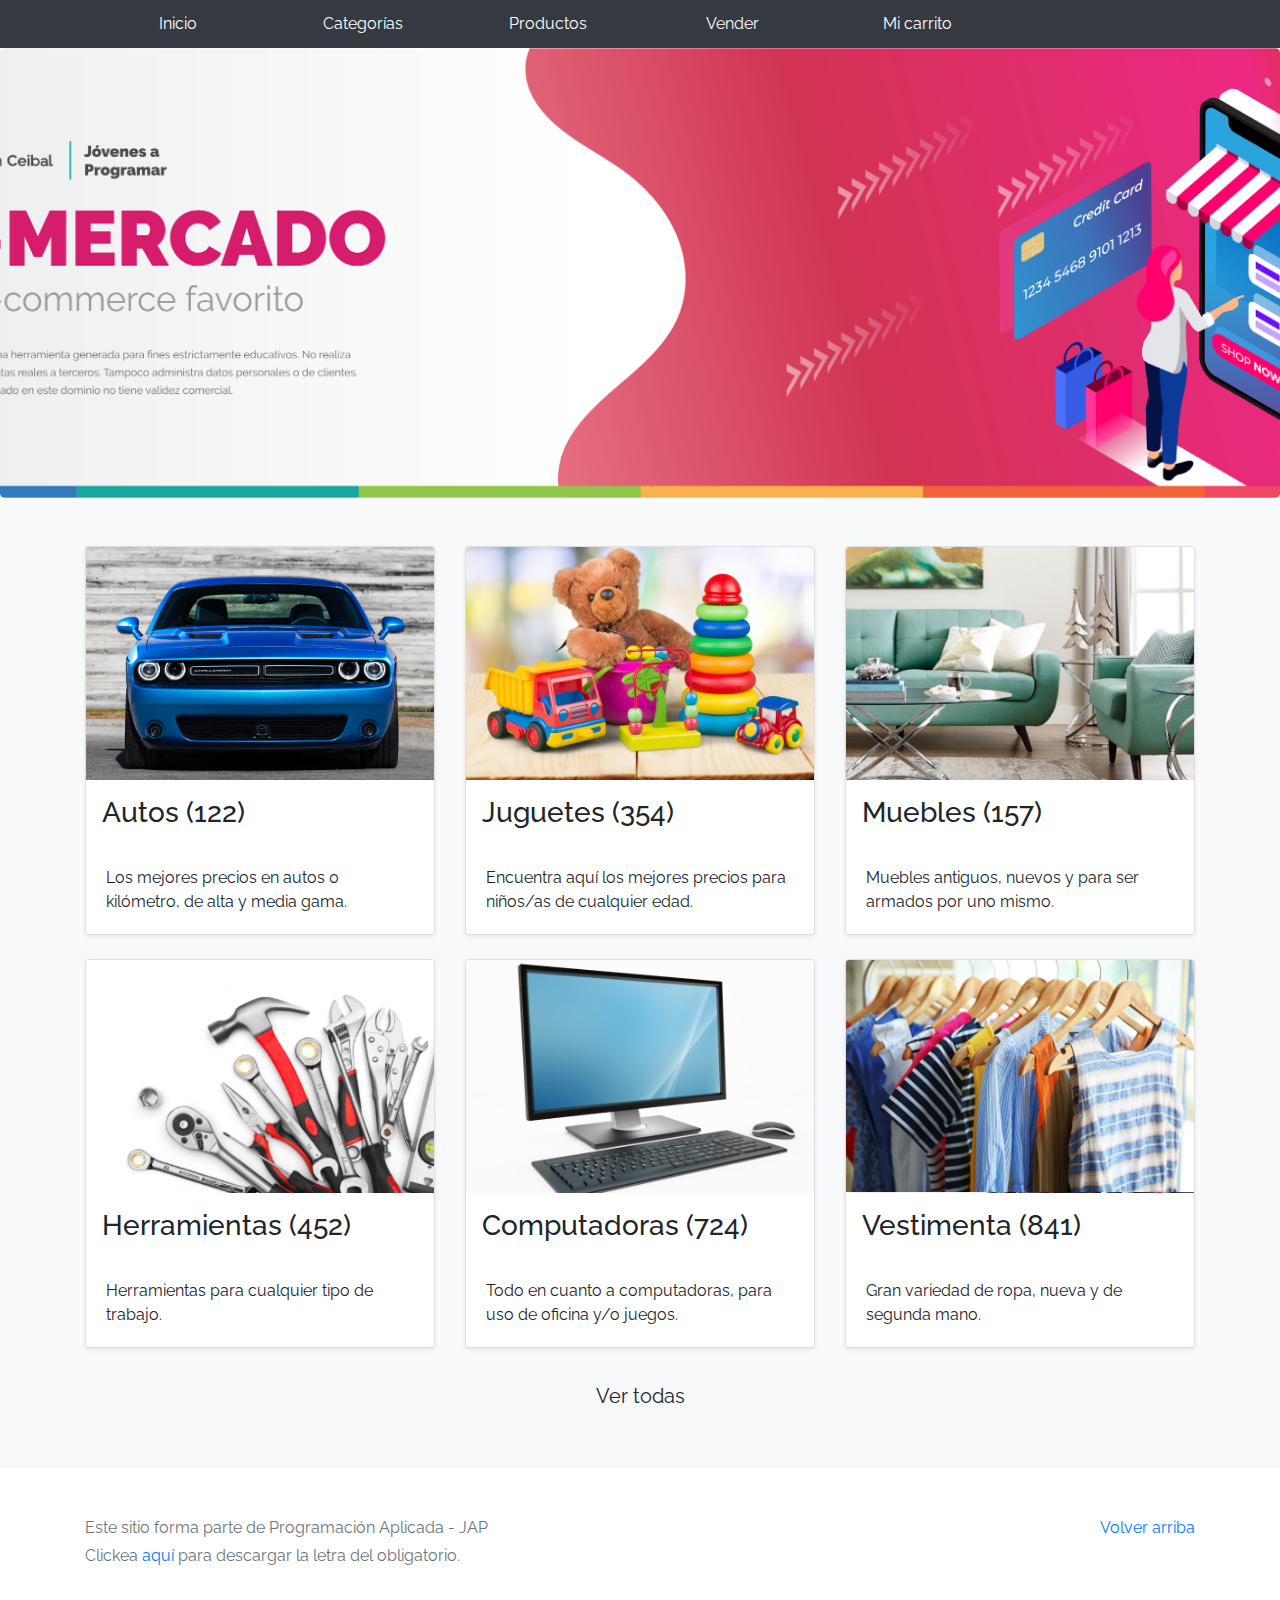
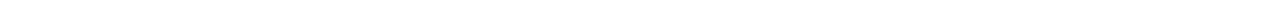
<file: index.html>
<!DOCTYPE html>
<!-- saved from url=(0049)https://getbootstrap.com/docs/4.3/examples/album/ -->
<!-- saved from url=(0049)https://getbootstrap.com/docs/4.3/examples/album/ -->
<!-- saved from url=(0049)https://getbootstrap.com/docs/4.3/examples/album/ -->
<html lang="en">
  <head>
    <meta http-equiv="Content-Type" content="text/html; charset=UTF-8">
    <meta name="viewport" content="width=device-width, initial-scale=1, shrink-to-fit=no">
    <meta name="description" content="">
    <meta name="author" content="Mark Otto, Jacob Thornton, and Bootstrap contributors">
    <title>eMercado - Todo lo que busques está aquí</title>

    <link rel="canonical" href="https://getbootstrap.com/docs/4.3/examples/album/">
    <link href="https://fonts.googleapis.com/css?family=Raleway:300,300i,400,400i,700,700i,900,900i" rel="stylesheet">
    <!-- Bootstrap core CSS -->
    <link href="css/bootstrap.min.css" rel="stylesheet">
    <link href="css/styles.css" rel="stylesheet">
  </head>
  <body>
      <nav class="navbar navbar-dark navbar-expand-lg site-header   sticky-top py-1 bg-dark">
          <div class="container">
              <button class="navbar-toggler" type="button" data-toggle="collapse" data-target="#navbarSupportedContent" aria-controls="navbarSupportedContent" aria-expanded="false" aria-label="Toggle navigation">
                <span class="navbar-toggler-icon"></span>
              </button>
              <div class="collapse navbar-collapse" id="navbarSupportedContent">
                <ul class="navbar-nav mr-auto mt-2 mt-lg-0">
                  <li class="nav-item">
                      <a class="nav-link" href="index.html">Inicio</a>
                  </li>
                  <li class="nav-item">
                      <a class="nav-link" href="categories.html">Categorías</a>
                  </li>
                  <li class="nav-item">
                      <a class="nav-link" href="products.html">Productos</a>
                  </li>
                  <li class="nav-item">
                      <a class="nav-link" href="sell.html">Vender</a>
                  </li>
                  <li class="nav-item">
                      <a class="nav-link" href="cart.html">Mi carrito</a>
                  </li>
                  <li class="nav-item" id="usuario"></li>
                  </ul>
              </div>
          </div>
        </nav>
    <main role="main">
      <section class="jumbotron text-center">
        <div class="m-5">
          <h1></h1>
        </div>
      </section>
      <div class="album py-5 bg-light">
        <div class="container">
          <div class="row">
            <div class="col-md-4">
              <a href="categories.html" class="card mb-4 shadow-sm custom-card">
                <img class="bd-placeholder-img card-img-top"  src="img/cat1.jpg">
                <h3 class="m-3">Autos (122)</h3>
                <div class="card-body">
                  <p class="card-text">Los mejores precios en autos 0 kilómetro, de alta y media gama.</p>
                </div>
              </a>
            </div>
            <div class="col-md-4">
                <a href="categories.html" class="card mb-4 shadow-sm custom-card">
                  <img class="bd-placeholder-img card-img-top" src="img/cat2.jpg">
                  <h3 class="m-3">Juguetes (354)</h3>
                  <div class="card-body">
                    <p class="card-text">Encuentra aquí los mejores precios para niños/as de cualquier edad.</p>
                  </div>
                </a>
            </div>
            <div class="col-md-4">
                <a href="categories.html" class="card mb-4 shadow-sm custom-card">
                  <img class="bd-placeholder-img card-img-top" src="img/cat3.jpg">
                  <h3 class="m-3">Muebles (157)</h3>
                  <div class="card-body">
                    <p class="card-text">Muebles antiguos, nuevos y para ser armados por uno mismo.</p>
                  </div>
                </a>
            </div>
            <div class="col-md-4">
                <a href="categories.html" class="card mb-4 shadow-sm custom-card">
                  <img class="bd-placeholder-img card-img-top" src="img/cat4.jpg">
                  <h3 class="m-3">Herramientas (452)</h3>
                  <div class="card-body">
                    <p class="card-text">Herramientas para cualquier tipo de trabajo.</p>
                  </div>
                </a>
            </div>
            <div class="col-md-4">
                <a href="categories.html" class="card mb-4 shadow-sm custom-card">
                  <img class="bd-placeholder-img card-img-top" src="img/cat5.jpg">
                  <h3 class="m-3">Computadoras (724)</h3>
                  <div class="card-body">
                    <p class="card-text">Todo en cuanto a computadoras, para uso de oficina y/o juegos.</p>
                  </div>
                </a>
            </div>
            <div class="col-md-4">
                <a href="categories.html" class="card mb-4 shadow-sm custom-card">
                  <img class="bd-placeholder-img card-img-top" src="img/cat6.jpg">
                  <h3 class="m-3">Vestimenta (841)</h3>
                  <div class="card-body">
                    <p class="card-text">Gran variedad de ropa, nueva y de segunda mano.</p>
                  </div>
                </a>
            </div>
          </div>
          <div class="row">
              <a type="button" class="btn btn-light btn-lg btn-block" href="categories.html">Ver todas</a>
          </div>
        </div>
      </div>
    </main>
    <footer class="text-muted">
      <div class="container">
        <p class="float-right">
          <a href="#">Volver arriba</a>
        </p>
        <p>Este sitio forma parte de Programación Aplicada - JAP</p>
        <p>Clickea <a target="_blank" href="Letra.pdf">aquí</a> para descargar la letra del obligatorio.</p>
      </div>
    </footer>
    <script src="js/vendor/jquery-3.4.1.min.js"></script>
    <script src="js/vendor/bootstrap.bundle.min.js"></script>
  </body>
</html>
</file>
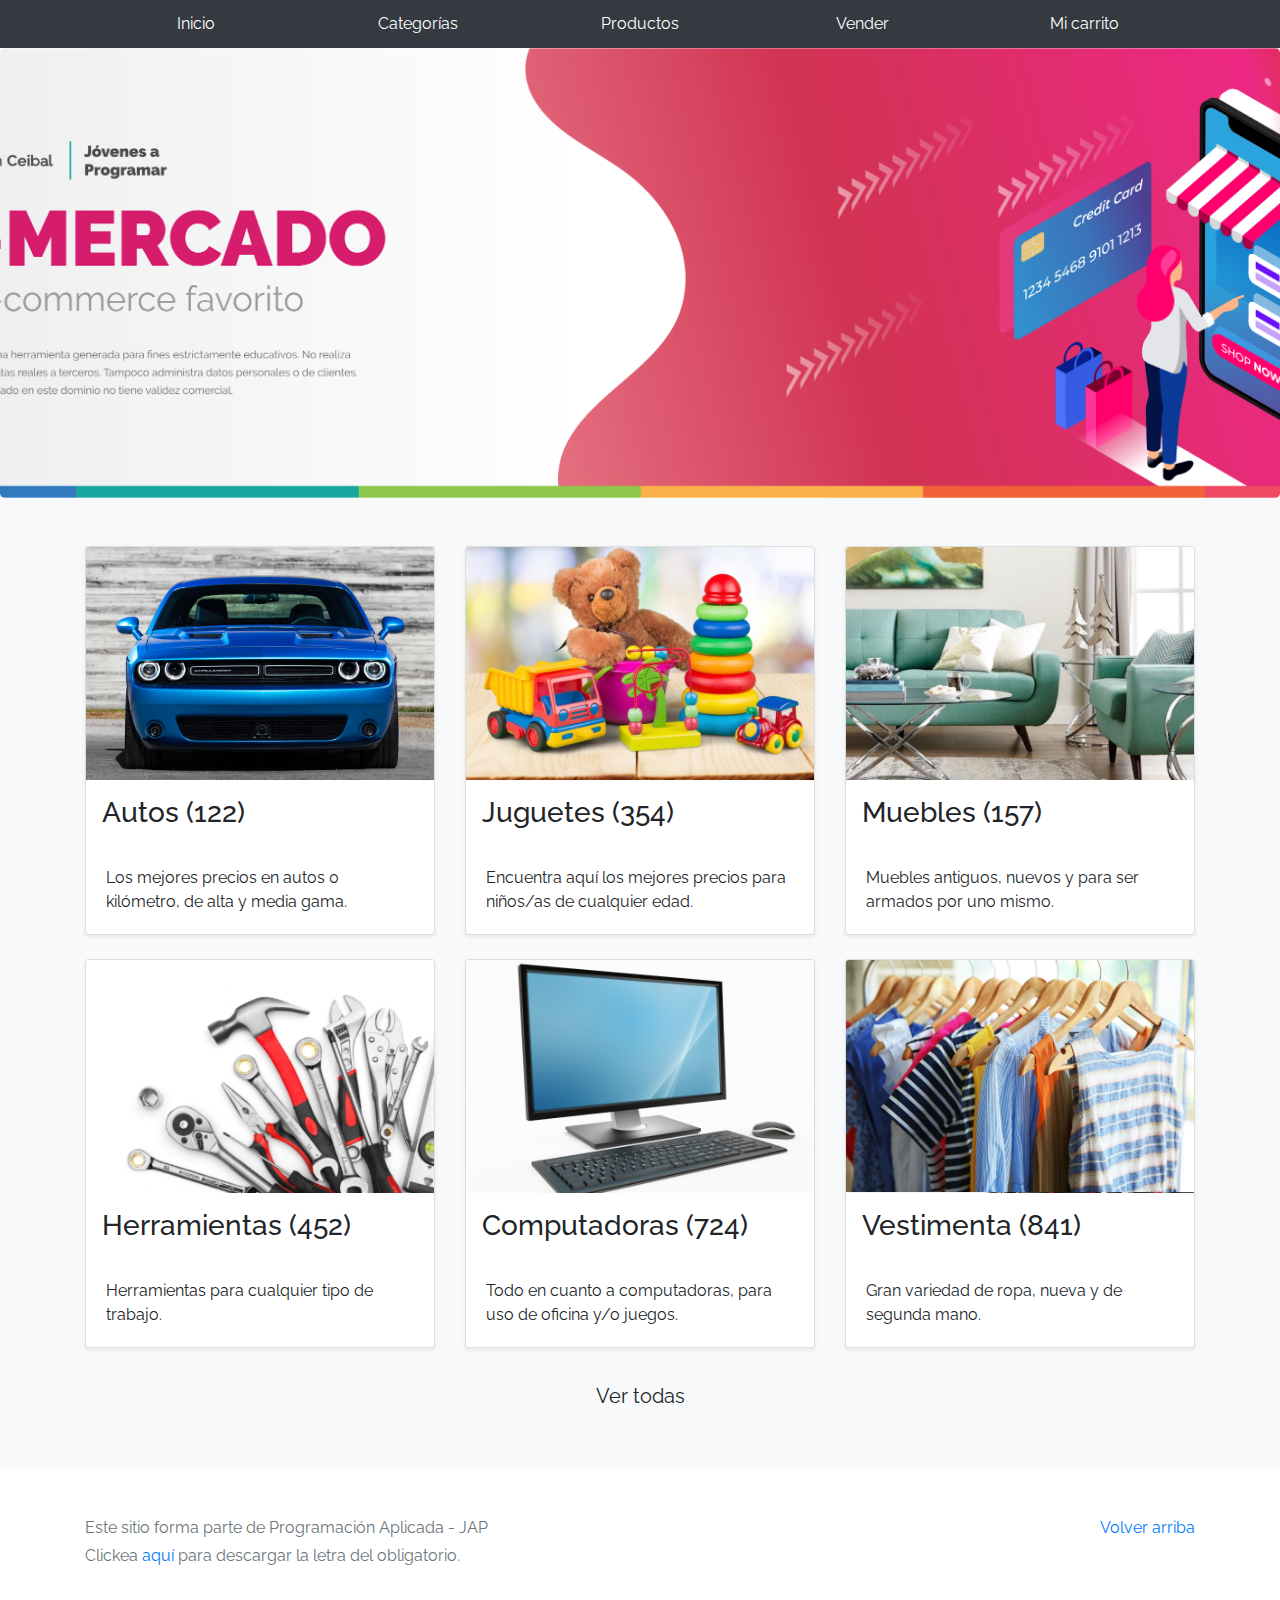
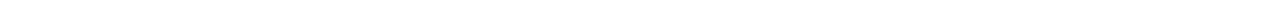
<file: e-commerce. 1entrega/index.html>
<!DOCTYPE html>
<!-- saved from url=(0049)https://getbootstrap.com/docs/4.3/examples/album/ -->
<!-- saved from url=(0049)https://getbootstrap.com/docs/4.3/examples/album/ -->
<!-- saved from url=(0049)https://getbootstrap.com/docs/4.3/examples/album/ -->
<html lang="en">
  <head>
    <meta http-equiv="Content-Type" content="text/html; charset=UTF-8">
    <meta name="viewport" content="width=device-width, initial-scale=1, shrink-to-fit=no">
    <meta name="description" content="">
    <meta name="author" content="Mark Otto, Jacob Thornton, and Bootstrap contributors">
    <title>eMercado - Todo lo que busques está aquí</title>

    <link rel="canonical" href="https://getbootstrap.com/docs/4.3/examples/album/">
    <link href="https://fonts.googleapis.com/css?family=Raleway:300,300i,400,400i,700,700i,900,900i" rel="stylesheet">
    <!-- Bootstrap core CSS -->
    <link href="css/bootstrap.min.css" rel="stylesheet">
    <link href="css/styles.css" rel="stylesheet">
  </head>
  <body>
      <nav class="navbar navbar-dark navbar-expand-lg site-header   sticky-top py-1 bg-dark">
          <div class="container">
              <button class="navbar-toggler" type="button" data-toggle="collapse" data-target="#navbarSupportedContent" aria-controls="navbarSupportedContent" aria-expanded="false" aria-label="Toggle navigation">
                <span class="navbar-toggler-icon"></span>
              </button>
              <div class="collapse navbar-collapse" id="navbarSupportedContent">
                <ul class="navbar-nav mr-auto mt-2 mt-lg-0">
                  <li class="nav-item">
                      <a class="nav-link" href="index.html">Inicio</a>
                  </li>
                  <li class="nav-item">
                      <a class="nav-link" href="categories.html">Categorías</a>
                  </li>
                  <li class="nav-item">
                      <a class="nav-link" href="products.html">Productos</a>
                  </li>
                  <li class="nav-item">
                      <a class="nav-link" href="sell.html">Vender</a>
                  </li>
                  <li class="nav-item">
                      <a class="nav-link" href="cart.html">Mi carrito</a>
                  </li>
                  </ul>
              </div>
          </div>
        </nav>
    <main role="main">
      <section class="jumbotron text-center">
        <div class="m-5">
          <h1></h1>
        </div>
      </section>
      <div class="album py-5 bg-light">
        <div class="container">
          <div class="row">
            <div class="col-md-4">
              <a href="categories.html" class="card mb-4 shadow-sm custom-card">
                <img class="bd-placeholder-img card-img-top"  src="img/cat1.jpg">
                <h3 class="m-3">Autos (122)</h3>
                <div class="card-body">
                  <p class="card-text">Los mejores precios en autos 0 kilómetro, de alta y media gama.</p>
                </div>
              </a>
            </div>
            <div class="col-md-4">
                <a href="categories.html" class="card mb-4 shadow-sm custom-card">
                  <img class="bd-placeholder-img card-img-top" src="img/cat2.jpg">
                  <h3 class="m-3">Juguetes (354)</h3>
                  <div class="card-body">
                    <p class="card-text">Encuentra aquí los mejores precios para niños/as de cualquier edad.</p>
                  </div>
                </a>
            </div>
            <div class="col-md-4">
                <a href="categories.html" class="card mb-4 shadow-sm custom-card">
                  <img class="bd-placeholder-img card-img-top" src="img/cat3.jpg">
                  <h3 class="m-3">Muebles (157)</h3>
                  <div class="card-body">
                    <p class="card-text">Muebles antiguos, nuevos y para ser armados por uno mismo.</p>
                  </div>
                </a>
            </div>
            <div class="col-md-4">
                <a href="categories.html" class="card mb-4 shadow-sm custom-card">
                  <img class="bd-placeholder-img card-img-top" src="img/cat4.jpg">
                  <h3 class="m-3">Herramientas (452)</h3>
                  <div class="card-body">
                    <p class="card-text">Herramientas para cualquier tipo de trabajo.</p>
                  </div>
                </a>
            </div>
            <div class="col-md-4">
                <a href="categories.html" class="card mb-4 shadow-sm custom-card">
                  <img class="bd-placeholder-img card-img-top" src="img/cat5.jpg">
                  <h3 class="m-3">Computadoras (724)</h3>
                  <div class="card-body">
                    <p class="card-text">Todo en cuanto a computadoras, para uso de oficina y/o juegos.</p>
                  </div>
                </a>
            </div>
            <div class="col-md-4">
                <a href="categories.html" class="card mb-4 shadow-sm custom-card">
                  <img class="bd-placeholder-img card-img-top" src="img/cat6.jpg">
                  <h3 class="m-3">Vestimenta (841)</h3>
                  <div class="card-body">
                    <p class="card-text">Gran variedad de ropa, nueva y de segunda mano.</p>
                  </div>
                </a>
            </div>
          </div>
          <div class="row">
              <a type="button" class="btn btn-light btn-lg btn-block" href="categories.html">Ver todas</a>
          </div>
        </div>
      </div>
    </main>
    <footer class="text-muted">
      <div class="container">
        <p class="float-right">
          <a href="#">Volver arriba</a>
        </p>
        <p>Este sitio forma parte de Programación Aplicada - JAP</p>
        <p>Clickea <a target="_blank" href="Letra.pdf">aquí</a> para descargar la letra del obligatorio.</p>
      </div>
    </footer>
    <script src="js/vendor/jquery-3.4.1.min.js"></script>
    <script src="js/vendor/bootstrap.bundle.min.js"></script>
  </body>
</html>
</file>
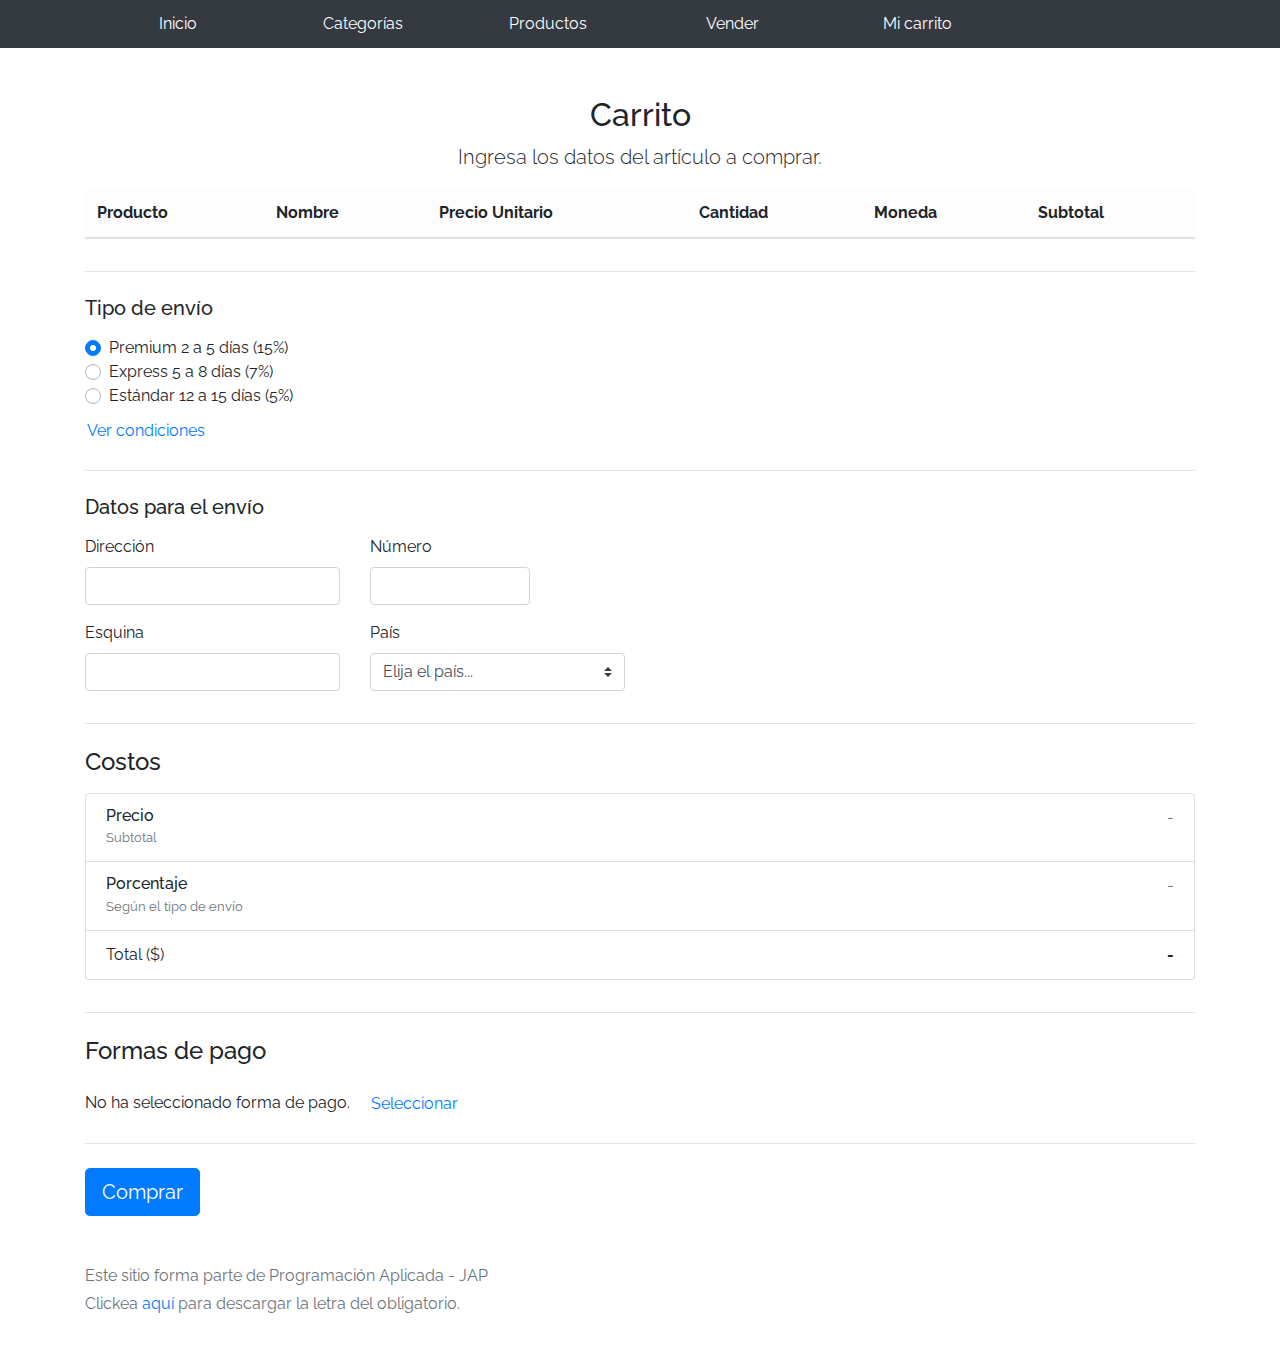
<file: cart.html>
<!DOCTYPE html>
<html lang="en"><head><meta http-equiv="Content-Type" content="text/html; charset=UTF-8">
    
    <meta name="viewport" content="width=device-width, initial-scale=1, shrink-to-fit=no">
    <meta name="description" content="">
    <meta name="author" content="Mark Otto, Jacob Thornton, and Bootstrap contributors">
    <title>eMercado - Todo lo que busques está aquí</title>

    <link rel="canonical" href="https://getbootstrap.com/docs/4.3/examples/album/">
    <link href="https://fonts.googleapis.com/css?family=Raleway:300,300i,400,400i,700,700i,900,900i" rel="stylesheet">

    <style>
      .bd-placeholder-img {
        font-size: 1.125rem;
        text-anchor: middle;
        -webkit-user-select: none;
        -moz-user-select: none;
        -ms-user-select: none;
        user-select: none;
      }

      @media (min-width: 768px) {
        .bd-placeholder-img-lg {
          font-size: 3.5rem;
        }
      }
    </style>
    <link href="css/bootstrap.min.css" rel="stylesheet">
    <link href="css/styles.css" rel="stylesheet">
    <link href="css/dropzone.css" rel="stylesheet">
  </head>
  <body>
    <form name="cartform">
      <nav class="navbar navbar-dark navbar-expand-lg site-header   sticky-top py-1 bg-dark">
          <div class="container">
              <button class="navbar-toggler" type="button" data-toggle="collapse" data-target="#navbarSupportedContent" aria-controls="navbarSupportedContent" aria-expanded="false" aria-label="Toggle navigation">
                <span class="navbar-toggler-icon"></span>
              </button>
              <div class="collapse navbar-collapse" id="navbarSupportedContent">
                <ul class="navbar-nav mr-auto mt-2 mt-lg-0">
                  <li class="nav-item">
                      <a class="nav-link" href="index.html">Inicio</a>
                  </li>
                  <li class="nav-item">
                      <a class="nav-link" href="categories.html">Categorías</a>
                  </li>
                  <li class="nav-item">
                      <a class="nav-link" href="products.html">Productos</a>
                  </li>
                  <li class="nav-item">
                      <a class="nav-link" href="sell.html">Vender</a>
                  </li>
                  <li class="nav-item">
                      <a class="nav-link" href="cart.html">Mi carrito</a>
                  </li>
                  <li class="nav-item" id="usuario"></li>
                  </ul>
              </div>
          </div>
        </nav>
    <main role="main">
		<div class="container mt-5">
      <div class="text-center">
        <h2>Carrito</h2>
        <p class="lead">Ingresa los datos del artículo a comprar.</p>
      </div>
      <table class="table">
        <thead class="table-light">
          <tr>
            <th>Producto</th>
            <th>Nombre</th>
            <th>Precio Unitario</th>
            <th>Cantidad</th>
            <th>Moneda</th>
            <th>Subtotal</th>
          </tr>
          <tbody id="infoTable">
            
          </tbody>
        </thead>
      </table>
		</div>
    </main>
    <div class="container">
              <div class="row">
              </div>
                  <hr class="mb-4">
                  <h5 class="mb-3">Tipo de envío</h5>
                  <div class="d-block my-3">
                    <div class="custom-control custom-radio">
                      <input id="premium" name="publicationType" type="radio" class="custom-control-input" checked="" required="">
                      <label class="custom-control-label" for="premium">Premium 2 a 5 días (15%)</label>
                    </div>
                    <div class="custom-control custom-radio">
                      <input id="express" name="publicationType" type="radio" class="custom-control-input" required="">
                      <label class="custom-control-label" for="express">Express 5 a 8 días (7%)</label>
                    </div>
                    <div class="custom-control custom-radio">
                      <input id="standar" name="publicationType" type="radio" class="custom-control-input" required="">
                      <label class="custom-control-label" for="standar">Estándar 12 a 15 días (5%)</label>
                    </div>
                    <div class="row">
                      <button type="button" class="m-1 btn btn-link" data-toggle="modal" data-target="#contidionsModal">Ver condiciones</button>
                    </div>
              </div>
                <hr class="mb-4">
                <h5 class="mb-3">Datos para el envío</h5>
                <div class="row">
                    <div class="col-md-3 mb-3">
                      <label for="zip">Dirección</label>
                      <input type="text" class="form-control" id="dire" placeholder="" required>
                      <div class="invalid-feedback">
                        Ingrese una dirección.
                      </div>
                    </div>
                      <div class="col-md-2 mb-3">
                          <label for="zip">Número</label>
                          <input type="text" class="form-control" id="num" placeholder="" required>
                          <div class="invalid-feedback">
                            Ingrese número de puerta.
                          </div>
                        </div>
                  </div>
                  <div class="row">
                      <div class="col-md-3 mb-3">
                          <label for="zip">Esquina</label>
                          <input type="text" class="form-control" id="" placeholder="" required>
                          <div>
                          </div>
                        </div>
                      <div class="col-md-3 mb-3">
                      <label for="state">País</label>
                      <select class="custom-select d-block w-100" id="">
                        <option value="">Elija el país...</option>
                        <option>Argentina</option>
                        <option>Brasil</option>
                        <option>Chile</option>
                        <option>Paraguay</option>
                        <option>Venezuela</option>
                        <option>Uruguay</option>
                      </select>
                    </div>
                  </div>
              <hr class="mb-4">
              <h4 class="mb-3">Costos</h4>
              <ul class="list-group mb-3">
                  <li class="list-group-item d-flex justify-content-between lh-condensed">
                    <div>
                      <h6 class="my-0">Precio</h6>
                      <small class="text-muted">Subtotal</small>
                    </div>
                    <span class="text-muted" id="productCostText">-</span>
                  </li>
                  <li class="list-group-item d-flex justify-content-between lh-condensed">
                    <div>
                      <h6 class="my-0">Porcentaje</h6>
                      <small class="text-muted">Según el tipo de envío</small>
                    </div>
                    <span class="text-muted" id="comissionText">-</span>
                  </li>
                  <li class="list-group-item d-flex justify-content-between">
                    <span>Total ($)</span>
                    <strong id="totalCostText">-</strong>
                  </li>
                </ul>
                <div class="row">
                </div>
                <hr class="mb-4">
                <h4 class="mb-3">Formas de pago</h4>
                  <span id="span1">No ha seleccionado forma de pago.</span>
                <button type="button" class="m-1 btn btn-link" data-toggle="modal" data-target="#payModal">Seleccionar</button>
              <hr class="mb-4">
              <button class="btn btn-primary btn-lg" type="submit">Comprar</button>
            </form>
          </div>
        </div>
      </div>
      <footer class="text-muted">
        <div class="container">
            <p>Este sitio forma parte de Programación Aplicada - JAP</p>
            <p>Clickea <a target="_blank" href="Letra.pdf">aquí</a> para descargar la letra del obligatorio.</p>
        </div>
      </footer>
      <div class="modal fade" tabindex="-1" role="dialog" id="contidionsModal">
        <div class="modal-dialog" role="document">
          <div class="modal-content">
            <div class="modal-header">
              <h5 class="modal-title">Costos de envíos</h5>
              <button type="button" class="close" data-dismiss="modal" aria-label="Close">
                <span aria-hidden="true">&times;</span>
              </button>
            </div>
            <div class="modal-body">
              <div class="container">
                  <div class="row">
                      <h5 class="text-warning">Premium - 15%</h5>
                      <p class="muted text-justify">Costo de envío, a la compra se le agrega el 15% sobre el precio del subtotal.</p>
                  </div>
                  <hr>
                  <div class="row">
                      <h5 class="text-primary">Express - (7%)</h5>
                      <p class="muted text-justify">Costo de envío, a la compra se le agrega el 7% sobre el precio del subtotal.</p>
                  </div>
                  <hr>
                  <div class="row">
                      <h5 class="text-secondary">Estándar - (5%)</h5>
                      <p class="muted text-justify">Costo de envío, a la compra se le agrega el 5% sobre el precio del subtotal.</p>
                  </div>
              </div>
            </div>
            <div class="modal-footer">
              <button type="button" class="btn btn-primary" data-dismiss="modal">Cerrar</button>
            </div>
          </div>
        </div>
      </div>

      <!--DE ACA PARA ABAJO VA EL MODAL NUEVO-->
      <div class="modal fade" tabindex="-1" role="dialog" id="payModal">
        <div class="modal-dialog" role="document">
          <div class="modal-content">
            <div class="modal-header">
              <h5 class="modal-title">Forma de pago</h5>
              <button type="button" class="close" data-dismiss="modal" aria-label="Close">
                <span aria-hidden="true">&times;</span>
              </button>
            </div>
            <div class="modal-body">
              <div class="container">
                  <div class="row">
                      <div class="custom-control custom-radio">
                          <input id="tarjradio" name="payType" type="radio" class="custom-control-input">
                          <label class="custom-control-label" for="tarjradio">Tarjeta de crédito</label>
                        </div> 
                  </div>
                  <hr>
                  <div class="row">
                      <div class="col-md-5 mb-3">
                          <label for="zip">Número de tarjeta</label>
                          <input type="text" class="form-control" id="creditpay" placeholder="" required="">
                          <div class="invalid-feedback">
                            Debe ingresar el número de tarjeta.
                          </div>
                        </div>
                        <div class="col-md-4 mb-3">
                            <label for="zip">Código de seg.</label>
                            <input type="text" class="form-control" id="codpay" placeholder="" required="">
                            <div class="invalid-feedback">
                              Ingrese código de seguridad.
                            </div>
                          </div>
                        </div>
                    <div class="row">
                      <div class="col-md-5 mb-3">
                          <label for="zip">Vencimiento (MM/AA)</label>
                          <input type="text" class="form-control" id="vencipay" placeholder="" required="">
                          <div class="invalid-feedback">
                            Ingrese fecha vencimiento.
                          </div>
                        </div>
                  </div>
                  <hr>
                  <div class="row">
                      <div class="custom-control custom-radio">
                          <input id="bankradio" name="bankType" type="radio" class="custom-control-input">
                          <label class="custom-control-label" for="bankradio">Depósito bancario</label>
                        </div> 
                  </div>
                  <hr>
                  <div class="row">
                      <div class="col-md-5 mb-3">
                          <label for="zip">Número de cuenta</label>
                          <input type="text" class="form-control" id="bankpay" placeholder="" required="">
                          <div class="invalid-feedback">
                            Debe ingresar el número de cuenta.
                          </div>
                        </div>
              </div>
            </div>
            <div class="modal-footer">
              <button type="button" class="btn btn-primary" data-dismiss="modal">Cerrar</button>
            </div>
          </div>
        </div>
      </div>
      <!--ACA TERMINA EL MODAL-->
      <div id="spinner-wrapper"><div class="lds-ring"><div></div><div></div><div></div><div></div></div></div>
      <script src="js/vendor/jquery-3.4.1.min.js"></script>
      <script src="js/vendor/bootstrap.bundle.min.js"></script>
      <script src="js/vendor/bootbox.min.js"></script>
      <script src="js/init.js"></script>
      <script src="js/cart.js"></script>
    </form>
    </body>
</html>
</file>
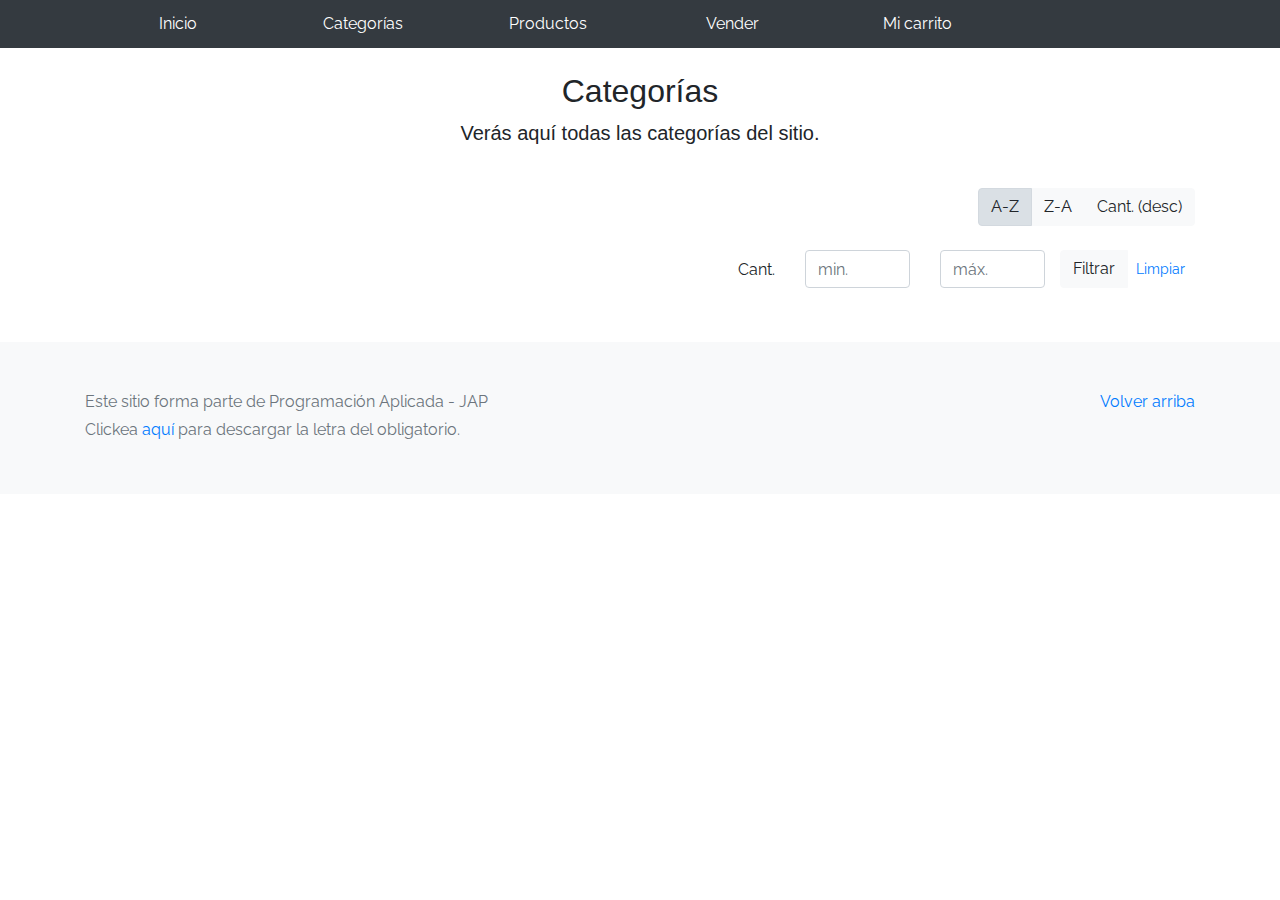
<file: categories.html>
<!DOCTYPE html>

<html lang="en">
  <head>
    <meta http-equiv="Content-Type" content="text/html; charset=UTF-8">
    <meta name="viewport" content="width=device-width, initial-scale=1, shrink-to-fit=no">
    <meta name="description" content="">
    <meta name="author" content="Mark Otto, Jacob Thornton, and Bootstrap contributors">
    <title>eMercado - Todo lo que busques está aquí</title>

    <link rel="canonical" href="https://getbootstrap.com/docs/4.3/examples/album/">
    <link href="https://fonts.googleapis.com/css?family=Raleway:300,300i,400,400i,700,700i,900,900i" rel="stylesheet">

    <link href="css/bootstrap.min.css" rel="stylesheet">
    <link href="css/styles.css" rel="stylesheet">
  </head>
  <body>
    <nav class="navbar navbar-dark navbar-expand-lg site-header   sticky-top py-1 bg-dark">
      <div class="container">
          <button class="navbar-toggler" type="button" data-toggle="collapse" data-target="#navbarSupportedContent" aria-controls="navbarSupportedContent" aria-expanded="false" aria-label="Toggle navigation">
            <span class="navbar-toggler-icon"></span>
          </button>
          <div class="collapse navbar-collapse" id="navbarSupportedContent">
            <ul class="navbar-nav mr-auto mt-2 mt-lg-0">
              <li class="nav-item">
                  <a class="nav-link" href="index.html">Inicio</a>
              </li>
              <li class="nav-item">
                  <a class="nav-link" href="categories.html">Categorías</a>
              </li>
              <li class="nav-item">
                  <a class="nav-link" href="products.html">Productos</a>
              </li>
              <li class="nav-item">
                  <a class="nav-link" href="sell.html">Vender</a>
              </li>
              <li class="nav-item">
                  <a class="nav-link" href="cart.html">Mi carrito</a>
              </li>
              <li class="nav-item" id="usuario"></li>
              </ul>
          </div>
      </div>
    </nav>
    <main role="main" class="pb-5">
        <div class="text-center p-4">
            <h2>Categorías</h2>
            <p class="lead">Verás aquí todas las categorías del sitio.</p>
        </div>
        <div class="container">
            <div class="row">
                <div class="col text-right">
                    <div class="btn-group btn-group-toggle mb-4" data-toggle="buttons">
                        <label class="btn btn-light active" id="sortAsc" >
                            <input type="radio" name="options" autocomplete="off" checked>A-Z
                        </label>
                        <label class="btn btn-light" id="sortDesc" >
                            <input type="radio" name="options" autocomplete="off">Z-A
                        </label>
                        <label class="btn btn-light" id="sortByCount" >
                            <input type="radio" name="options" autocomplete="off">Cant. (desc)
                        </label>
                    </div>
                </div>
            </div>
              <div class="row justify-content-end">
                <div class="col-md-6"></div>
                  <div class="col-md-6 col-sm-12 mb-1 container">
                    <div class="row container p-0 m-0">
                      <div class="col">
                        <p class="font-weight-normal text-right my-2">Cant.</p>
                      </div>
                      <div class="col">
                        <input class="form-control" type="number" placeholder="min." id="rangeFilterCountMin">
                      </div>
                      <div class="col">
                        <input class="form-control" type="number" placeholder="máx." id="rangeFilterCountMax">
                      </div>
                      <div class="col-3 p-0">
                        <div class="btn-group" role="group">
                          <button class="btn btn-light btn-block" id="rangeFilterCount">Filtrar</button>
                          <button class="btn btn-link btn-sm" id="clearRangeFilter">Limpiar</button>
                        </div>
                      </div>
                    </div>
                  </div>
              </div>
            <div class="row">
                <div class="list-group" id="cat-list-container">
                </div>
            </div>
        </div>
    </main>
    <footer class="text-muted bg-light">
      <div class="container">
        <p class="float-right">
          <a href="#">Volver arriba</a>
        </p>
        <p>Este sitio forma parte de Programación Aplicada - JAP</p>
        <p>Clickea <a target="_blank" href="Letra.pdf">aquí</a> para descargar la letra del obligatorio.</p>
      </div>
    </footer>
    <div id="spinner-wrapper"><div class="lds-ring"><div></div><div></div><div></div><div></div></div></div>
    <script src="js/vendor/jquery-3.4.1.min.js"></script>
    <script src="js/vendor/bootstrap.bundle.min.js"></script>
    <script src="js/init.js"></script>
    <script src="js/categories.js"></script>
  </body>
</html>
</file>
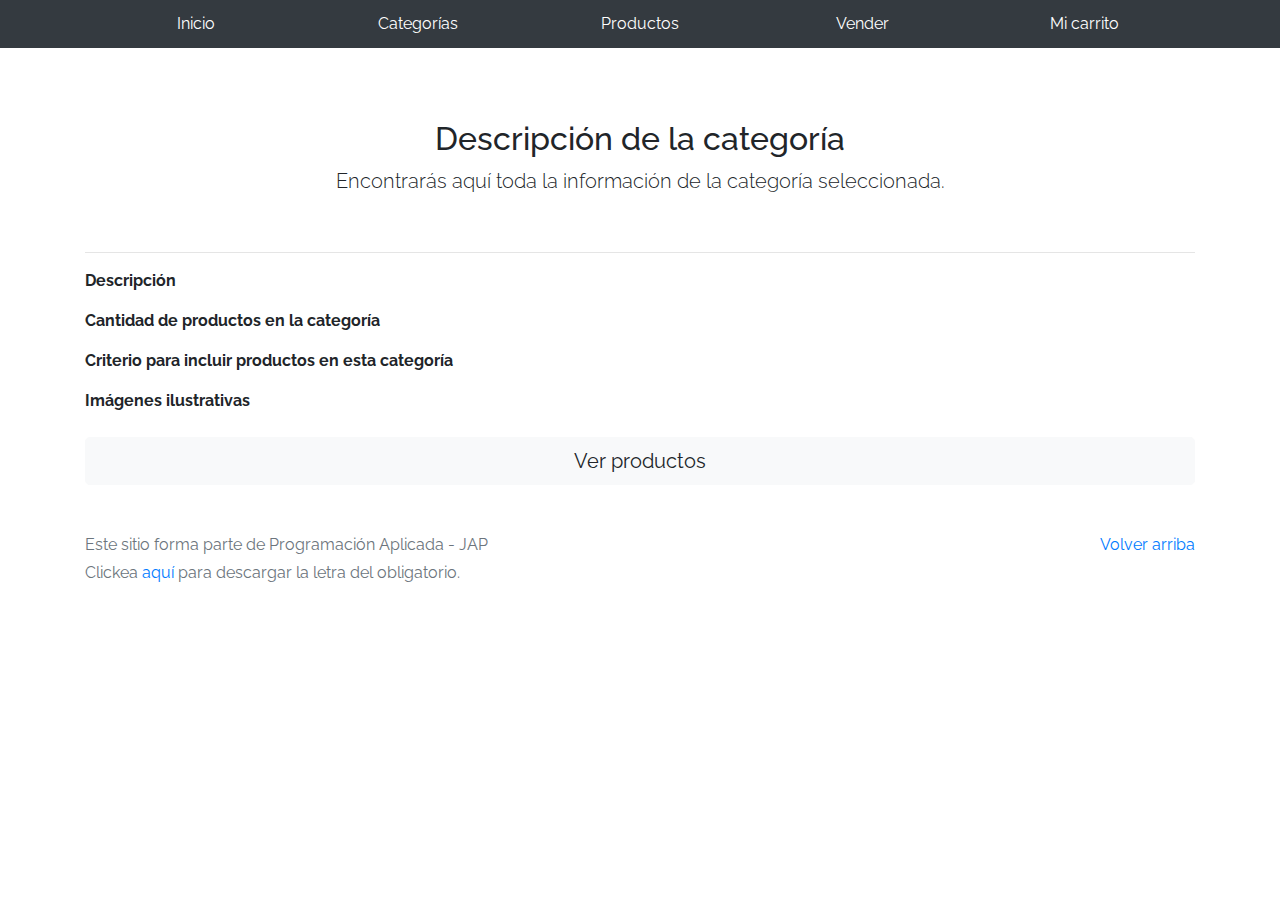
<file: category-info.html>
<!DOCTYPE html>
<!-- saved from url=(0049)https://getbootstrap.com/docs/4.3/examples/album/ -->
<html lang="en">
  <head>
    <meta http-equiv="Content-Type" content="text/html; charset=UTF-8">
    <meta name="viewport" content="width=device-width, initial-scale=1, shrink-to-fit=no">
    <meta name="description" content="">
    <meta name="author" content="Mark Otto, Jacob Thornton, and Bootstrap contributors">
    <title>eMercado - Todo lo que busques está aquí</title>

    <link rel="canonical" href="https://getbootstrap.com/docs/4.3/examples/album/">
    <link href="https://fonts.googleapis.com/css?family=Raleway:300,300i,400,400i,700,700i,900,900i" rel="stylesheet">
    <!-- Bootstrap core CSS -->
    <link href="css/bootstrap.min.css" rel="stylesheet">
    <link href="css/styles.css" rel="stylesheet">
  </head>
  <body>
      <nav class="navbar navbar-dark navbar-expand-lg site-header   sticky-top py-1 bg-dark">
          <div class="container">
              <button class="navbar-toggler" type="button" data-toggle="collapse" data-target="#navbarSupportedContent" aria-controls="navbarSupportedContent" aria-expanded="false" aria-label="Toggle navigation">
                <span class="navbar-toggler-icon"></span>
              </button>
              <div class="collapse navbar-collapse" id="navbarSupportedContent">
                <ul class="navbar-nav mr-auto mt-2 mt-lg-0">
                  <li class="nav-item">
                      <a class="nav-link" href="index.html">Inicio</a>
                  </li>
                  <li class="nav-item">
                      <a class="nav-link" href="categories.html">Categorías</a>
                  </li>
                  <li class="nav-item">
                      <a class="nav-link" href="products.html">Productos</a>
                  </li>
                  <li class="nav-item">
                      <a class="nav-link" href="sell.html">Vender</a>
                  </li>
                  <li class="nav-item">
                      <a class="nav-link" href="cart.html">Mi carrito</a>
                  </li>
                  </ul>
              </div>
          </div>
        </nav>
    <main role="main">
        <div class="container mt-5">
            <div class="text-center p-4">
                <h2>Descripción de la categoría</h2>
                <p class="lead">Encontrarás aquí toda la información de la categoría seleccionada.</p>
            </div>
            <h3 id="categoryName"></h3>
            <hr class="my-3">
            <dl>
                <dt>Descripción</dt>
                <dd><p id="categoryDescription"></p></dd>

                <dt>Cantidad de productos en la categoría</dt>
                <dd><p id="productCount"></p></dd>

                <dt>Criterio para incluir productos en esta categoría</dt>
                <dd><p id="productCriteria"></p></dd>

                <dt>Imágenes ilustrativas</dt>
                <dd>
                    <div class="row text-center text-lg-left pt-2" id="productImagesGallery">
                    </div>
                </dd>
            </dl>
            <a type="button" class="btn btn-light btn-lg btn-block" href="products.html">Ver productos</a>
        </div>
    </main>
    <footer class="text-muted">
      <div class="container">
        <p class="float-right">
          <a href="#">Volver arriba</a>
        </p>
        <p>Este sitio forma parte de Programación Aplicada - JAP</p>
        <p>Clickea <a target="_blank" href="Letra.pdf">aquí</a> para descargar la letra del obligatorio.</p>
      </div>
    </footer>
    <div id="spinner-wrapper"><div class="lds-ring"><div></div><div></div><div></div><div></div></div></div>
    <script src="js/vendor/jquery-3.4.1.min.js"></script>
    <script src="js/vendor/bootstrap.bundle.min.js"></script>
    <script src="js/init.js"></script>
    <script src="js/category-info.js"></script>
  </body>
</html>
</file>
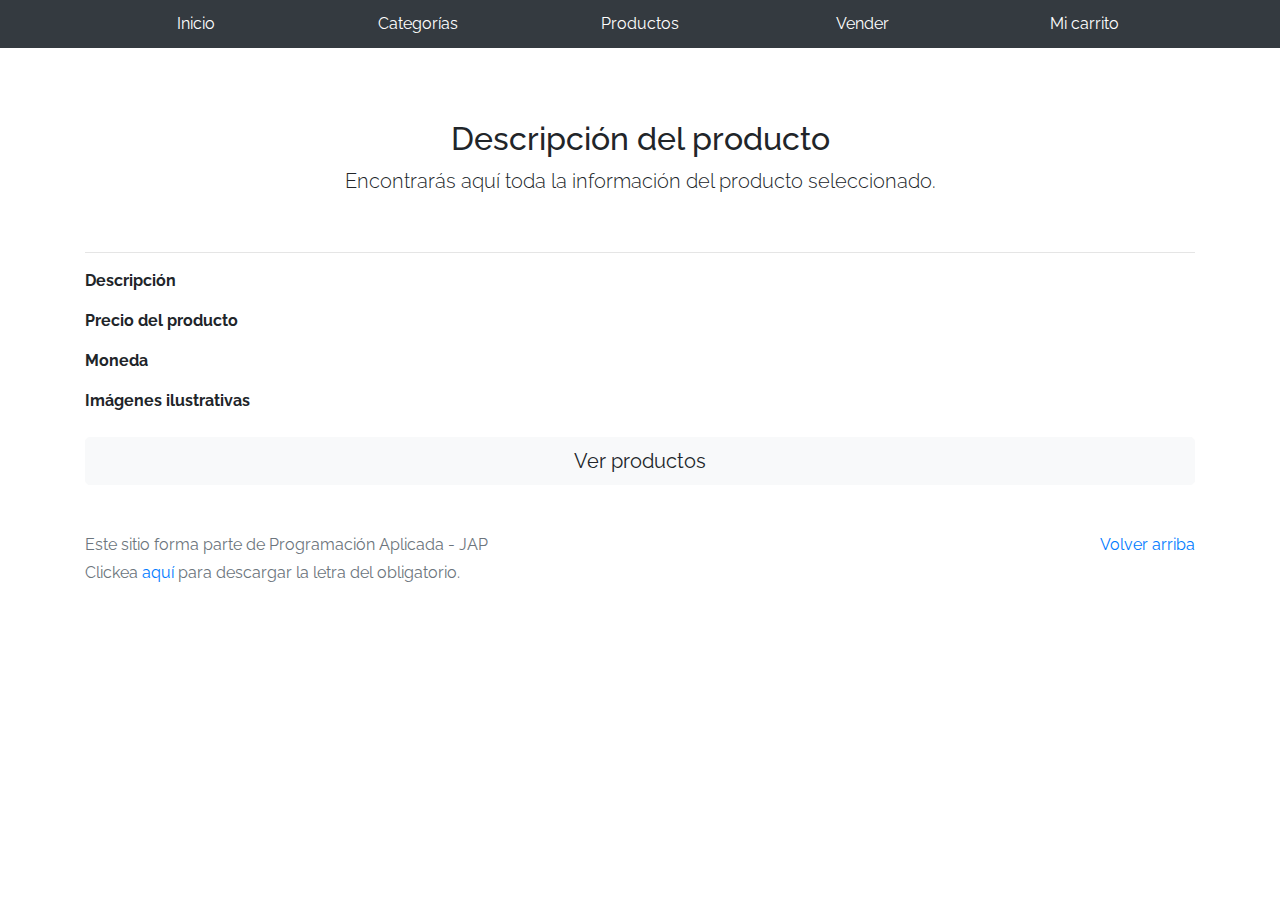
<file: product-info.html>
<!DOCTYPE html>
<!-- saved from url=(0049)https://getbootstrap.com/docs/4.3/examples/album/ -->
<html lang="en">
  <head>
    <meta http-equiv="Content-Type" content="text/html; charset=UTF-8">
    <meta name="viewport" content="width=device-width, initial-scale=1, shrink-to-fit=no">
    <meta name="description" content="">
    <meta name="author" content="Mark Otto, Jacob Thornton, and Bootstrap contributors">
    <title>eMercado - Todo lo que busques está aquí</title>

    <link rel="canonical" href="https://getbootstrap.com/docs/4.3/examples/album/">
    <link href="https://fonts.googleapis.com/css?family=Raleway:300,300i,400,400i,700,700i,900,900i" rel="stylesheet">
    <!-- Bootstrap core CSS -->
    <link href="css/bootstrap.min.css" rel="stylesheet">
    <link href="css/styles.css" rel="stylesheet">
  </head>
  <body>
      <nav class="navbar navbar-dark navbar-expand-lg site-header   sticky-top py-1 bg-dark">
          <div class="container">
              <button class="navbar-toggler" type="button" data-toggle="collapse" data-target="#navbarSupportedContent" aria-controls="navbarSupportedContent" aria-expanded="false" aria-label="Toggle navigation">
                <span class="navbar-toggler-icon"></span>
              </button>
              <div class="collapse navbar-collapse" id="navbarSupportedContent">
                <ul class="navbar-nav mr-auto mt-2 mt-lg-0">
                  <li class="nav-item">
                      <a class="nav-link" href="index.html">Inicio</a>
                  </li>
                  <li class="nav-item">
                      <a class="nav-link" href="categories.html">Categorías</a>
                  </li>
                  <li class="nav-item">
                      <a class="nav-link" href="products.html">Productos</a>
                  </li>
                  <li class="nav-item">
                      <a class="nav-link" href="sell.html">Vender</a>
                  </li>
                  <li class="nav-item">
                      <a class="nav-link" href="cart.html">Mi carrito</a>
                  </li>
                  </ul>
              </div>
          </div>
        </nav>
        <main role="main">
          <div class="container mt-5">
              <div class="text-center p-4">
                  <h2>Descripción del producto</h2>
                  <p class="lead">Encontrarás aquí toda la información del producto seleccionado.</p>
              </div>
              <h3 id="productName"></h3>
              <hr class="my-3">
              <dl>
                  <dt>Descripción</dt>
                  <dd><p id="productDescription"></p></dd>
  
                  <dt>Precio del producto</dt>
                  <dd><p id="productCost"></p></dd>
  
                  <dt>Moneda</dt>
                  <dd><p id="productCurrency"></p></dd>
  
                  <dt>Imágenes ilustrativas</dt>
                  <dd>
                      <div class="row text-center text-lg-left pt-2" id="productImagesGallery">
                      </div>
                  </dd>
              </dl>
              <a type="button" class="btn btn-light btn-lg btn-block" href="products.html">Ver productos</a>
          </div>
      </main>
    <footer class="text-muted">
      <div class="container">
        <p class="float-right">
          <a href="#">Volver arriba</a>
        </p>
        <p>Este sitio forma parte de Programación Aplicada - JAP</p>
        <p>Clickea <a target="_blank" href="Letra.pdf">aquí</a> para descargar la letra del obligatorio.</p>
      </div>
    </footer>
    <div id="spinner-wrapper"><div class="lds-ring"><div></div><div></div><div></div><div></div></div></div>
    <script src="js/vendor/jquery-3.4.1.min.js"></script>
    <script src="js/vendor/bootstrap.bundle.min.js"></script>
    <script src="js/init.js"></script>
    <script src="js/product-info.js"></script>
  </body>
</html>
</file>
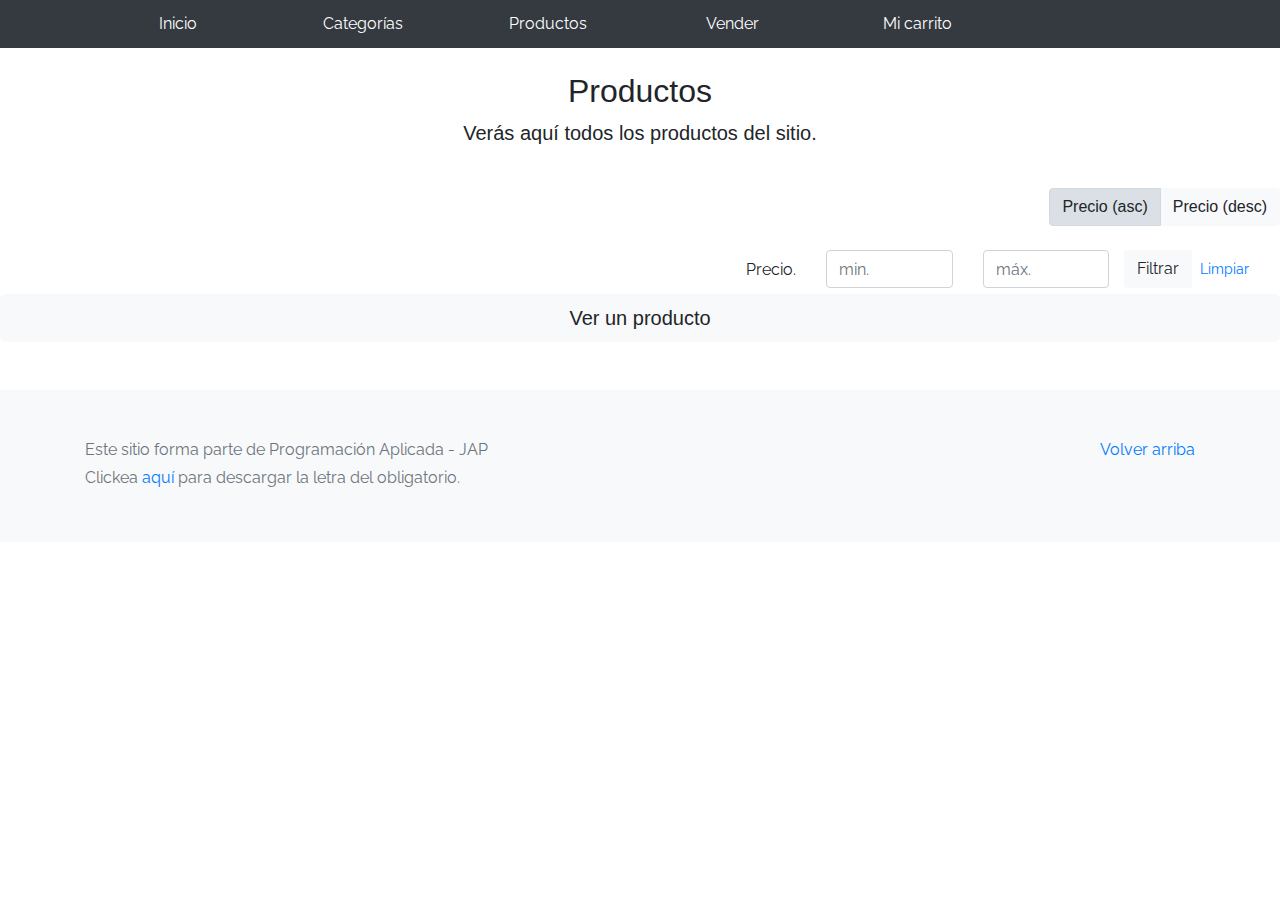
<file: products.html>
<!DOCTYPE html>

<html lang="en">
  <head>
    <meta http-equiv="Content-Type" content="text/html; charset=UTF-8">
    <meta name="viewport" content="width=device-width, initial-scale=1, shrink-to-fit=no">
    <meta name="description" content="">
    <meta name="author" content="Mark Otto, Jacob Thornton, and Bootstrap contributors">
    <title>eMercado - Todo lo que busques está aquí</title>

    <link rel="canonical" href="https://getbootstrap.com/docs/4.3/examples/album/">
    <link href="https://fonts.googleapis.com/css?family=Raleway:300,300i,400,400i,700,700i,900,900i" rel="stylesheet">

    <link href="css/bootstrap.min.css" rel="stylesheet">
    <link href="css/styles.css" rel="stylesheet">
  </head>
  <body>
      <nav class="navbar navbar-dark navbar-expand-lg site-header   sticky-top py-1 bg-dark">
          <div class="container">
              <button class="navbar-toggler" type="button" data-toggle="collapse" data-target="#navbarSupportedContent" aria-controls="navbarSupportedContent" aria-expanded="false" aria-label="Toggle navigation">
                <span class="navbar-toggler-icon"></span>
              </button>
              <div class="collapse navbar-collapse" id="navbarSupportedContent">
                <ul class="navbar-nav mr-auto mt-2 mt-lg-0">
                  <li class="nav-item">
                      <a class="nav-link" href="index.html">Inicio</a>
                  </li>
                  <li class="nav-item">
                      <a class="nav-link" href="categories.html">Categorías</a>
                  </li>
                  <li class="nav-item">
                      <a class="nav-link" href="products.html">Productos</a>
                  </li>
                  <li class="nav-item">
                      <a class="nav-link" href="sell.html">Vender</a>
                  </li>
                  <li class="nav-item">
                      <a class="nav-link" href="cart.html">Mi carrito</a>
                  </li>
                  <li class="nav-item" id="usuario"></li>
                  </ul>
              </div>
          </div>
        </nav>
    <main role="main" class="pb-5">
            <div class="text-center p-4">
                <h2>Productos</h2>
                <p class="lead">Verás aquí todos los productos del sitio.</p>
            </div>
            <div class="row">
                <div class="col text-right">
                    <div class="btn-group btn-group-toggle mb-4" data-toggle="buttons">
                        <label class="btn btn-light active" id="sortAsc" >
                            <input type="radio" name="options" autocomplete="off" checked>Precio (asc)
                        </label>
                        <label class="btn btn-light" id="sortDesc" >
                            <input type="radio" name="options" autocomplete="off">Precio (desc)
                        </label>
                    </div>
                </div>
            </div><div class="row justify-content-end">
                <div class="col-md-6"></div>
                  <div class="col-md-6 col-sm-12 mb-1 container">
                    <div class="row container p-0 m-0">
                      <div class="col">
                        <p class="font-weight-normal text-right my-2">Precio.</p>
                      </div>
                      <div class="col">
                        <input class="form-control" type="number" placeholder="min." id="rangeFilterCountMin">
                      </div>
                      <div class="col">
                        <input class="form-control" type="number" placeholder="máx." id="rangeFilterCountMax">
                      </div>
                      <div class="col-3 p-0">
                        <div class="btn-group" role="group">
                          <button class="btn btn-light btn-block" id="rangeFilterCount">Filtrar</button>
                          <button class="btn btn-link btn-sm" id="clearRangeFilter">Limpiar</button>
                        </div>
                      </div>
                    </div>
                  </div>
              </div>
            <div class="row">
                <div class="list-group" id="cat-list-container">
                </div>
            </div>
        </div>
              <a type="button" class="btn btn-light btn-lg btn-block" href="product-info.html">Ver un producto</a>
            </div>
        </div>
    </main>
    <footer class="text-muted bg-light">
      <div class="container">
        <p class="float-right">
          <a href="#">Volver arriba</a>
        </p>
        <p>Este sitio forma parte de Programación Aplicada - JAP</p>
        <p>Clickea <a target="_blank" href="Letra.pdf">aquí</a> para descargar la letra del obligatorio.</p>
      </div>
    </footer>
    <div id="spinner-wrapper"><div class="lds-ring"><div></div><div></div><div></div><div></div></div></div>
    <script src="js/vendor/jquery-3.4.1.min.js"></script>
    <script src="js/vendor/bootstrap.bundle.min.js"></script>
    <script src="js/init.js"></script>
    <script src="js/products.js"></script>
  </body>
</html>
</file>
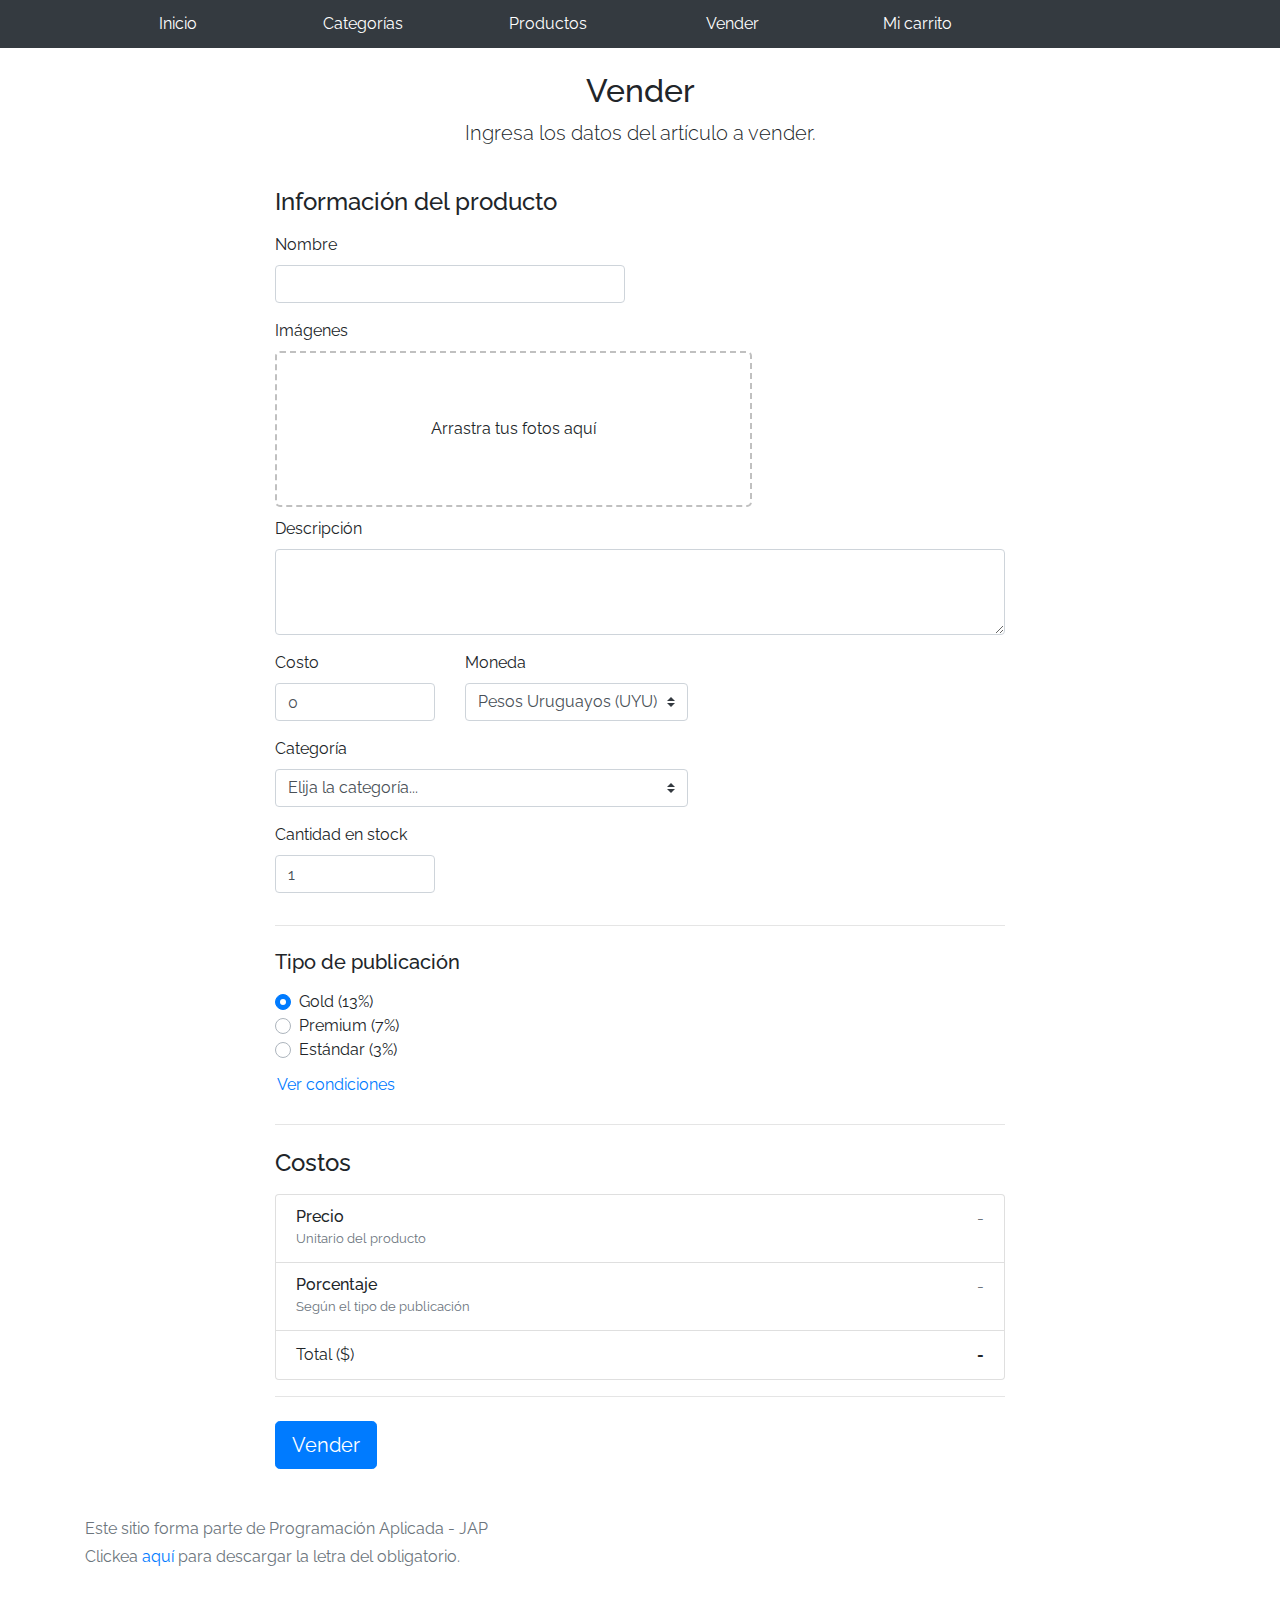
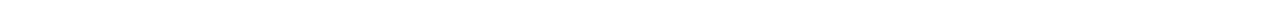
<file: sell.html>
<!DOCTYPE html>
<!-- saved from url=(0049)https://getbootstrap.com/docs/4.3/examples/album/ -->
<html lang="en"><head><meta http-equiv="Content-Type" content="text/html; charset=UTF-8">
    
    <meta name="viewport" content="width=device-width, initial-scale=1, shrink-to-fit=no">
    <meta name="description" content="">
    <meta name="author" content="Mark Otto, Jacob Thornton, and Bootstrap contributors">
    <title>eMercado - Todo lo que busques está aquí</title>

    <link rel="canonical" href="https://getbootstrap.com/docs/4.3/examples/album/">
    <link href="https://fonts.googleapis.com/css?family=Raleway:300,300i,400,400i,700,700i,900,900i" rel="stylesheet">

    <style>
      .bd-placeholder-img {
        font-size: 1.125rem;
        text-anchor: middle;
        -webkit-user-select: none;
        -moz-user-select: none;
        -ms-user-select: none;
        user-select: none;
      }

      @media (min-width: 768px) {
        .bd-placeholder-img-lg {
          font-size: 3.5rem;
        }
      }
    </style>
    <link href="css/bootstrap.min.css" rel="stylesheet">
    <link href="css/styles.css" rel="stylesheet">
    <link href="css/dropzone.css" rel="stylesheet">
  </head>
  <body>
      <nav class="navbar navbar-dark navbar-expand-lg site-header   sticky-top py-1 bg-dark">
          <div class="container">
              <button class="navbar-toggler" type="button" data-toggle="collapse" data-target="#navbarSupportedContent" aria-controls="navbarSupportedContent" aria-expanded="false" aria-label="Toggle navigation">
                <span class="navbar-toggler-icon"></span>
              </button>
              <div class="collapse navbar-collapse" id="navbarSupportedContent">
                <ul class="navbar-nav mr-auto mt-2 mt-lg-0">
                  <li class="nav-item">
                      <a class="nav-link" href="index.html">Inicio</a>
                  </li>
                  <li class="nav-item">
                      <a class="nav-link" href="categories.html">Categorías</a>
                  </li>
                  <li class="nav-item">
                      <a class="nav-link" href="products.html">Productos</a>
                  </li>
                  <li class="nav-item">
                      <a class="nav-link" href="sell.html">Vender</a>
                  </li>
                  <li class="nav-item">
                      <a class="nav-link" href="cart.html">Mi carrito</a>
                  </li>
                  <li class="nav-item" id="usuario"></li>
                  </ul>
              </div>
          </div>
        </nav>
      <div class="container">
        <div class="text-center p-4">
          <h2>Vender</h2>
          <p class="lead">Ingresa los datos del artículo a vender.</p>
        </div>
        <div class="row justify-content-md-center">
          <div class="col-md-8 order-md-1">
            <h4 class="mb-3">Información del producto</h4>
            <form class="needs-validation" id="sell-info">
              <div class="row">
                <div class="col-md-6 mb-3">
                  <label for="productName">Nombre</label>
                  <input type="text" class="form-control" id="productName" placeholder="" value="" >
                  <div class="invalid-feedback">
                    Ingresa un nombre
                  </div>
                </div>
              </div>
              <div class="row">
                <div class="col-md-8 order-md-1">
                    <label for="zip">Imágenes</label>
                    <div class="needsclick dz-clickable" id="file-upload">
                      <div class="dz-message needsclick">
                        Arrastra tus fotos aquí<br>
                      </div>
                    </div>
                </div>
              </div>
              <div class="row">
                  <div class="col-md-12 mb-3">
                      <label for="productDescription">Descripción</label>
                      <textarea class="form-control" id="productDescription" rows="3"></textarea>
                  </div>
                </div>
              <div class="row">
                <div class="col-md-3 mb-3">
                  <label for="zip">Costo</label>
                  <input type="number" class="form-control" id="productCostInput" placeholder="" required="" value="0" min="0">
                  <div class="invalid-feedback">
                    El costo debe ser mayor que 0.
                  </div>
                </div>
                <div class="col-md-4 mb-3">
                    <label for="state">Moneda</label>
                    <select class="custom-select d-block w-100" id="productCurrency" required="">
                      <option selected>Pesos Uruguayos (UYU)</option>
                      <option>Dólares (USD)</option>
                    </select>
                    <div class="invalid-feedback">
                      Ingresa una categoría válida.
                    </div>
                  </div>
              </div>
              <div class="row">
                  <div class="col-md-7 mb-3">
                  <label for="state">Categoría</label>
                  <select class="custom-select d-block w-100" id="productCategory">
                    <option value="">Elija la categoría...</option>
                    <option>Autos</option>
                    <option>Juguetes</option>
                    <option>Muebles</option>
                    <option>Herramientas</option>
                    <option>Computadoras</option>
                    <option>Vestimenta</option>
                  </select>
                  <div class="invalid-feedback">
                    Por favor ingresa una categoría válida.
                  </div>
                </div>
              </div>
              <div class="row">
                  <div class="col-md-3 mb-3">
                    <label for="productCountInput">Cantidad en stock</label>
                    <input type="number" class="form-control" id="productCountInput" placeholder="" required="" value="1" min="0">
                    <div class="invalid-feedback">
                      La cantidad es requerida.
                    </div>
                  </div>
                </div>
              <hr class="mb-4">
              <h5 class="mb-3">Tipo de publicación</h5>
              <div class="d-block my-3">
                <div class="custom-control custom-radio">
                  <input id="goldradio" name="publicationType" type="radio" class="custom-control-input" checked="" required="">
                  <label class="custom-control-label" for="goldradio">Gold (13%)</label>
                </div>
                <div class="custom-control custom-radio">
                  <input id="premiumradio" name="publicationType" type="radio" class="custom-control-input" required="">
                  <label class="custom-control-label" for="premiumradio">Premium (7%)</label>
                </div>
                <div class="custom-control custom-radio">
                  <input id="standardradio" name="publicationType" type="radio" class="custom-control-input" required="">
                  <label class="custom-control-label" for="standardradio">Estándar (3%)</label>
                </div>
                <div class="row">
                  <button type="button" class="m-1 btn btn-link" data-toggle="modal" data-target="#contidionsModal">Ver condiciones</button>
                </div>
              </div>
              <hr class="mb-4">
              <h4 class="mb-3">Costos</h4>
              <ul class="list-group mb-3">
                  <li class="list-group-item d-flex justify-content-between lh-condensed">
                    <div>
                      <h6 class="my-0">Precio</h6>
                      <small class="text-muted">Unitario del producto</small>
                    </div>
                    <span class="text-muted" id="productCostText">-</span>
                  </li>
                  <li class="list-group-item d-flex justify-content-between lh-condensed">
                    <div>
                      <h6 class="my-0">Porcentaje</h6>
                      <small class="text-muted">Según el tipo de publicación</small>
                    </div>
                    <span class="text-muted" id="comissionText">-</span>
                  </li>
                  <li class="list-group-item d-flex justify-content-between">
                    <span>Total ($)</span>
                    <strong id="totalCostText">-</strong>
                  </li>
                </ul>
              <hr class="mb-4">
              <button class="btn btn-primary btn-lg" type="submit">Vender</button>
            </form>
          </div>
        </div>
      </div>
      <footer class="text-muted">
        <div class="container">
            <p>Este sitio forma parte de Programación Aplicada - JAP</p>
            <p>Clickea <a target="_blank" href="Letra.pdf">aquí</a> para descargar la letra del obligatorio.</p>
        </div>
      </footer>
        <div class="modal fade" tabindex="-1" role="dialog" id="contidionsModal">
        <div class="modal-dialog" role="document">
          <div class="modal-content">
            <div class="modal-header">
              <h5 class="modal-title">Condiciones de publicación</h5>
              <button type="button" class="close" data-dismiss="modal" aria-label="Close">
                <span aria-hidden="true">&times;</span>
              </button>
            </div>
            <div class="modal-body">
              <div class="container">
                  <div class="row">
                      <h5 class="text-warning">Gold (13%)</h5>
                      <p class="muted text-justify">Tu producto se verá de forma promocionada en portada, además de las condiciones de Premium y Estándar.</p>
                  </div>
                  <hr>
                  <div class="row">
                      <h5 class="text-primary">Stándar (7%)</h5>
                      <p class="muted text-justify">Se mostrará el producto en los primeros lugares de resultados de búsqueda, así cómo cuando se ingrese a la categoría que pertenezca.</p>
                  </div>
                  <hr>
                  <div class="row">
                      <h5 class="text-secondary">Estándar (3%)</h5>
                      <p class="muted text-justify">El producto se listará en la categoría correspondiente, así como en los resultados de búsquedas que coincidan con las palabras claves en el nombre.</p>
                  </div>
              </div>
            </div>
            <div class="modal-footer">
              <button type="button" class="btn btn-primary" data-dismiss="modal">Cerrar</button>
            </div>
          </div>
        </div>
      </div>
      <div id="spinner-wrapper"><div class="lds-ring"><div></div><div></div><div></div><div></div></div></div>
      <script src="js/vendor/jquery-3.4.1.min.js"></script>
      <script src="js/vendor/bootstrap.bundle.min.js"></script>
      <script src="js/vendor/dropzone.js"></script>
      <script src="js/vendor/bootbox.min.js"></script>
      <script src="js/init.js"></script>
      <script src="js/sell.js"></script>
    </body>
</html>
</file>
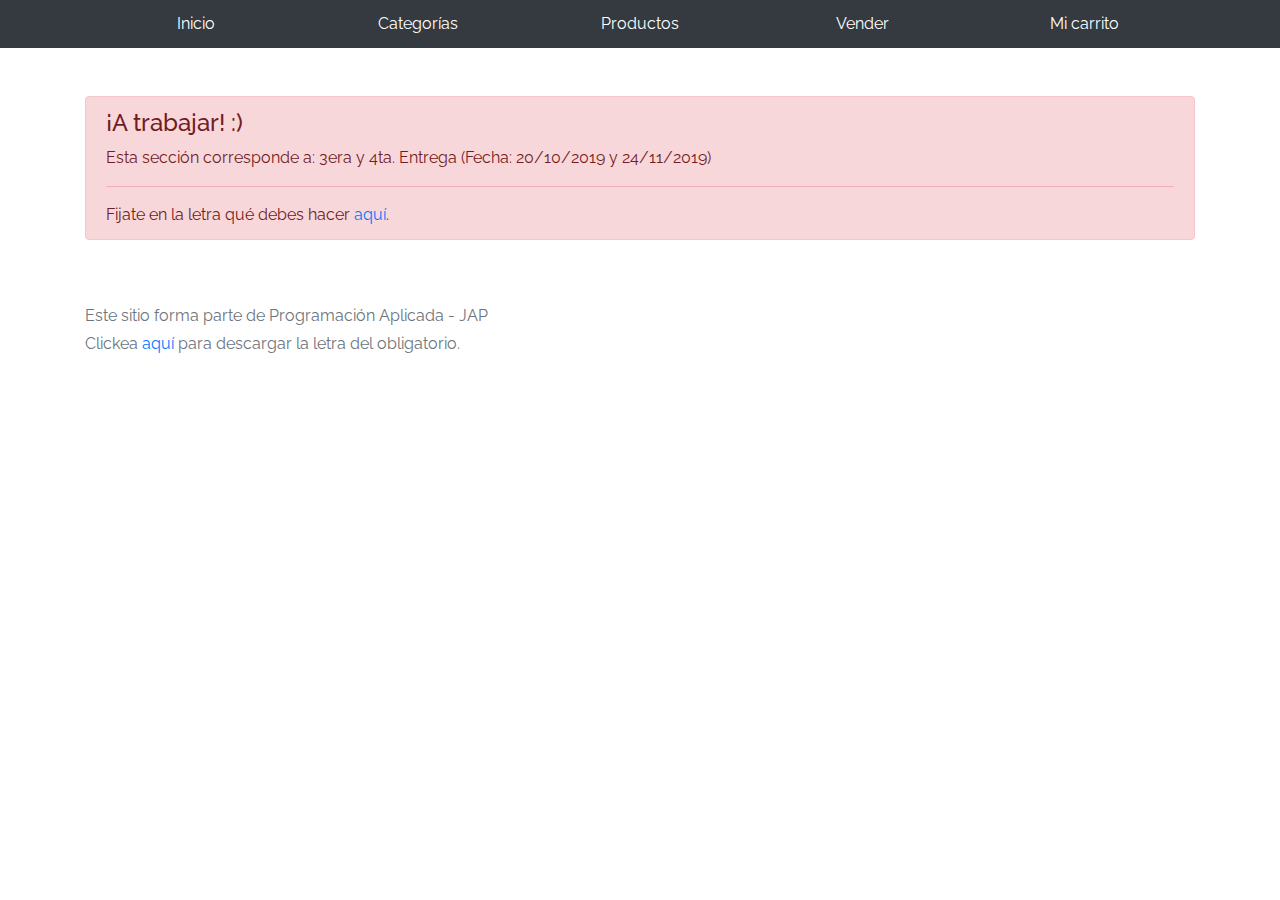
<file: e-commerce. 1entrega/cart.html>
<!DOCTYPE html>
<!-- saved from url=(0049)https://getbootstrap.com/docs/4.3/examples/album/ -->
<html lang="en"><head><meta http-equiv="Content-Type" content="text/html; charset=UTF-8">
    
    <meta name="viewport" content="width=device-width, initial-scale=1, shrink-to-fit=no">
    <meta name="description" content="">
    <meta name="author" content="Mark Otto, Jacob Thornton, and Bootstrap contributors">
    <title>eMercado - Todo lo que busques está aquí</title>

    <link rel="canonical" href="https://getbootstrap.com/docs/4.3/examples/album/">
    <link href="https://fonts.googleapis.com/css?family=Raleway:300,300i,400,400i,700,700i,900,900i" rel="stylesheet">

    <style>
      .bd-placeholder-img {
        font-size: 1.125rem;
        text-anchor: middle;
        -webkit-user-select: none;
        -moz-user-select: none;
        -ms-user-select: none;
        user-select: none;
      }

      @media (min-width: 768px) {
        .bd-placeholder-img-lg {
          font-size: 3.5rem;
        }
      }
    </style>
    <link href="css/bootstrap.min.css" rel="stylesheet">
    <link href="css/styles.css" rel="stylesheet">
    <link href="css/dropzone.css" rel="stylesheet">
  </head>
  <body>
      <nav class="navbar navbar-dark navbar-expand-lg site-header   sticky-top py-1 bg-dark">
          <div class="container">
              <button class="navbar-toggler" type="button" data-toggle="collapse" data-target="#navbarSupportedContent" aria-controls="navbarSupportedContent" aria-expanded="false" aria-label="Toggle navigation">
                <span class="navbar-toggler-icon"></span>
              </button>
              <div class="collapse navbar-collapse" id="navbarSupportedContent">
                <ul class="navbar-nav mr-auto mt-2 mt-lg-0">
                  <li class="nav-item">
                      <a class="nav-link" href="index.html">Inicio</a>
                  </li>
                  <li class="nav-item">
                      <a class="nav-link" href="categories.html">Categorías</a>
                  </li>
                  <li class="nav-item">
                      <a class="nav-link" href="products.html">Productos</a>
                  </li>
                  <li class="nav-item">
                      <a class="nav-link" href="sell.html">Vender</a>
                  </li>
                  <li class="nav-item">
                      <a class="nav-link" href="cart.html">Mi carrito</a>
                  </li>
                  </ul>
              </div>
          </div>
        </nav>
    <main role="main">
		<div class="container mt-5">
			<div class="alert alert-danger" role="alert">
				<h4 class="alert-heading">¡A trabajar! :)</h4>
				<p>Esta sección corresponde a: 3era y 4ta. Entrega (Fecha: 20/10/2019 y 24/11/2019)</p>
				<hr>
				<p class="mb-0">Fijate en la letra qué debes hacer <a target="_blank" href="Letra.pdf">aquí</a>.</p>
			</div>
		</div>
    </main>
      <footer class="text-muted">
        <div class="container">
            <p>Este sitio forma parte de Programación Aplicada - JAP</p>
            <p>Clickea <a target="_blank" href="Letra.pdf">aquí</a> para descargar la letra del obligatorio.</p>
        </div>
      </footer>
      <div class="modal fade" tabindex="-1" role="dialog" id="contidionsModal">
        <div class="modal-dialog" role="document">
          <div class="modal-content">
            <div class="modal-header">
              <h5 class="modal-title">Forma de pago</h5>
              <button type="button" class="close" data-dismiss="modal" aria-label="Close">
                <span aria-hidden="true">&times;</span>
              </button>
            </div>
            <div class="modal-body">
              <div class="container">
                  <div class="row">
                    <div class="custom-control custom-radio">
                      <input id="creditCardPaymentRadio" name="paymentType" type="radio" class="custom-control-input">
                      <label class="custom-control-label" for="creditCardPaymentRadio">Tarjeta de crédito</label>
                    </div>
                  </div>
                  <hr>
                  <div class="row">
                    <div class="col-md-6 mb-3">
                      <label for="shippingStreet">Número de tarjeta</label>
                      <input type="text" class="form-control" id="creditCardNumber" placeholder="" value="" >
                      <div class="invalid-feedback">
                        Ingresa un número de tarjeta
                      </div>
                    </div>
                    <div class="col-md-4 mb-3">
                      <label for="shippingStreetNumber">Código de seg.</label>
                      <input type="number" class="form-control" id="creditCardSecurityCode" placeholder="" value="" >
                      <div class="invalid-feedback">
                        Ingresa el código de seguridad
                      </div>
                    </div>
                  </div>
                  <div class="row">
                      <div class="col-md-6 mb-3">
                        <label for="dueDate">Vencimiento (MM/AA)</label>
                        <input type="text" class="form-control" id="dueDate" placeholder="" value="" >
                        <div class="invalid-feedback">
                          Ingresa la fecha de vencimiento
                        </div>
                      </div>
                  </div>
                  <div class="row">
                    <div class="custom-control custom-radio">
                      <input id="bankingRadio" name="paymentType" type="radio" class="custom-control-input">
                      <label class="custom-control-label" for="bankingRadio">Transferencia bancaria</label>
                    </div>
                  </div>
                  <hr>
                  <div class="row">
                    <div class="col-md-6 mb-3">
                      <label for="bankAccountNumber">Número de cuenta</label>
                      <input type="text" class="form-control" id="bankAccountNumber" placeholder="" value="" >
                      <div class="invalid-feedback">
                        Ingresa un número de cuenta
                      </div>
                    </div>
              </div>
            </div>
            <div class="modal-footer">
              <button type="button" class="btn btn-primary" data-dismiss="modal">Cerrar</button>
            </div>
          </div>
        </div>
      </div>
      <div id="spinner-wrapper"><div class="lds-ring"><div></div><div></div><div></div><div></div></div></div>
      <script src="js/vendor/jquery-3.4.1.min.js"></script>
      <script src="js/vendor/bootstrap.bundle.min.js"></script>
      <script src="js/vendor/bootbox.min.js"></script>
      <script src="js/init.js"></script>
      <script src="js/cart.js"></script>
    </body>
</html>
</file>
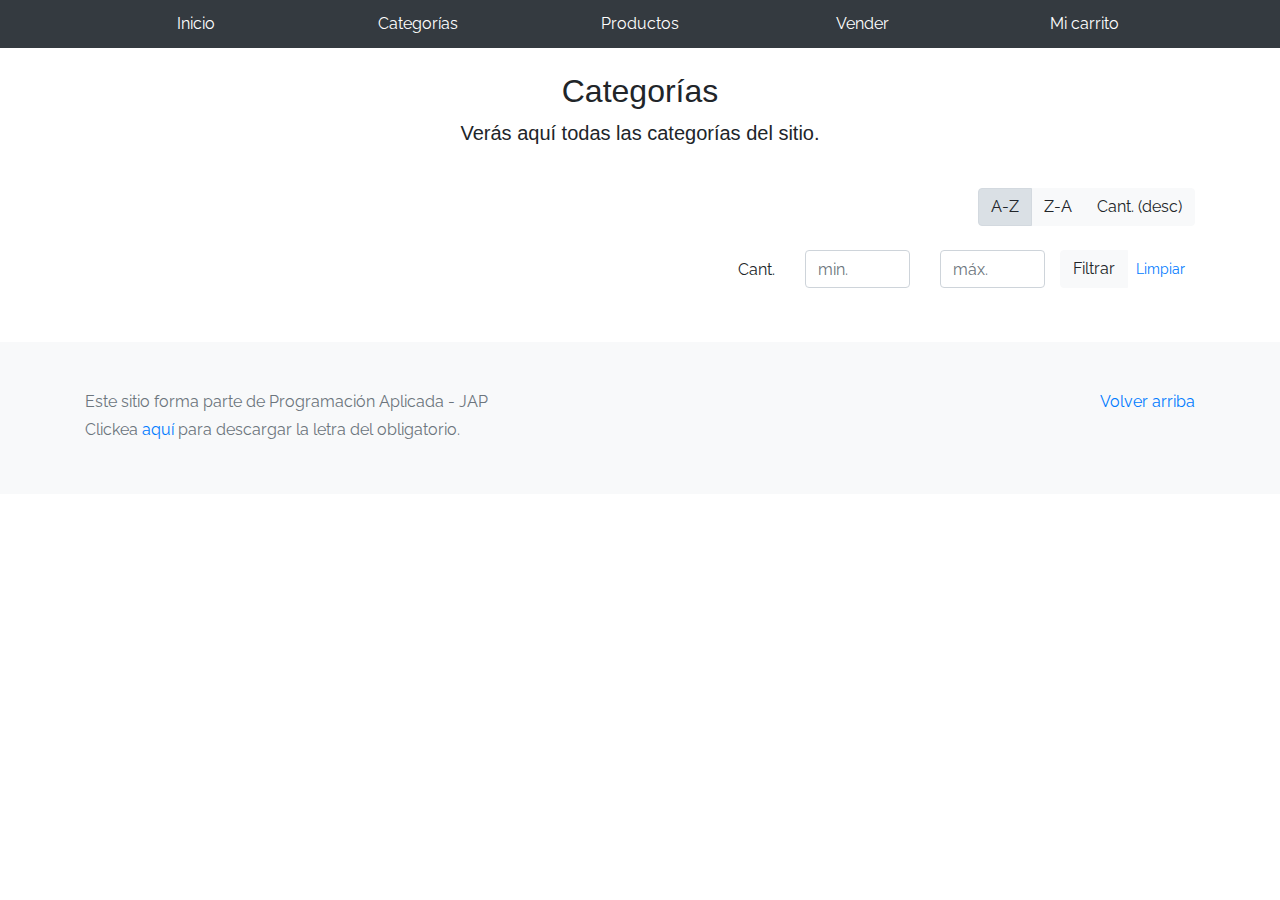
<file: e-commerce. 1entrega/categories.html>
<!DOCTYPE html>
<!-- saved from url=(0049)https://getbootstrap.com/docs/4.3/examples/album/ -->
<html lang="en">
  <head>
    <meta http-equiv="Content-Type" content="text/html; charset=UTF-8">
    <meta name="viewport" content="width=device-width, initial-scale=1, shrink-to-fit=no">
    <meta name="description" content="">
    <meta name="author" content="Mark Otto, Jacob Thornton, and Bootstrap contributors">
    <title>eMercado - Todo lo que busques está aquí</title>

    <link rel="canonical" href="https://getbootstrap.com/docs/4.3/examples/album/">
    <link href="https://fonts.googleapis.com/css?family=Raleway:300,300i,400,400i,700,700i,900,900i" rel="stylesheet">

    <link href="css/bootstrap.min.css" rel="stylesheet">
    <link href="css/styles.css" rel="stylesheet">
  </head>
  <body>
    <nav class="navbar navbar-dark navbar-expand-lg site-header   sticky-top py-1 bg-dark">
      <div class="container">
          <button class="navbar-toggler" type="button" data-toggle="collapse" data-target="#navbarSupportedContent" aria-controls="navbarSupportedContent" aria-expanded="false" aria-label="Toggle navigation">
            <span class="navbar-toggler-icon"></span>
          </button>
          <div class="collapse navbar-collapse" id="navbarSupportedContent">
            <ul class="navbar-nav mr-auto mt-2 mt-lg-0">
              <li class="nav-item">
                  <a class="nav-link" href="index.html">Inicio</a>
              </li>
              <li class="nav-item">
                  <a class="nav-link" href="categories.html">Categorías</a>
              </li>
              <li class="nav-item">
                  <a class="nav-link" href="products.html">Productos</a>
              </li>
              <li class="nav-item">
                  <a class="nav-link" href="sell.html">Vender</a>
              </li>
              <li class="nav-item">
                  <a class="nav-link" href="cart.html">Mi carrito</a>
              </li>
              </ul>
          </div>
      </div>
    </nav>
    <main role="main" class="pb-5">
        <div class="text-center p-4">
            <h2>Categorías</h2>
            <p class="lead">Verás aquí todas las categorías del sitio.</p>
        </div>
        <div class="container">
            <div class="row">
                <div class="col text-right">
                    <div class="btn-group btn-group-toggle mb-4" data-toggle="buttons">
                        <label class="btn btn-light active" id="sortAsc" >
                            <input type="radio" name="options" autocomplete="off" checked>A-Z
                        </label>
                        <label class="btn btn-light" id="sortDesc" >
                            <input type="radio" name="options" autocomplete="off">Z-A
                        </label>
                        <label class="btn btn-light" id="sortByCount" >
                            <input type="radio" name="options" autocomplete="off">Cant. (desc)
                        </label>
                    </div>
                </div>
            </div>
              <div class="row justify-content-end">
                <div class="col-md-6"></div>
                  <div class="col-md-6 col-sm-12 mb-1 container">
                    <div class="row container p-0 m-0">
                      <div class="col">
                        <p class="font-weight-normal text-right my-2">Cant.</p>
                      </div>
                      <div class="col">
                        <input class="form-control" type="number" placeholder="min." id="rangeFilterCountMin">
                      </div>
                      <div class="col">
                        <input class="form-control" type="number" placeholder="máx." id="rangeFilterCountMax">
                      </div>
                      <div class="col-3 p-0">
                        <div class="btn-group" role="group">
                          <button class="btn btn-light btn-block" id="rangeFilterCount">Filtrar</button>
                          <button class="btn btn-link btn-sm" id="clearRangeFilter">Limpiar</button>
                        </div>
                      </div>
                    </div>
                  </div>
              </div>
            <div class="row">
                <div class="list-group" id="cat-list-container">
                </div>
            </div>
        </div>
    </main>
    <footer class="text-muted bg-light">
      <div class="container">
        <p class="float-right">
          <a href="#">Volver arriba</a>
        </p>
        <p>Este sitio forma parte de Programación Aplicada - JAP</p>
        <p>Clickea <a target="_blank" href="Letra.pdf">aquí</a> para descargar la letra del obligatorio.</p>
      </div>
    </footer>
    <div id="spinner-wrapper"><div class="lds-ring"><div></div><div></div><div></div><div></div></div></div>
    <script src="js/vendor/jquery-3.4.1.min.js"></script>
    <script src="js/vendor/bootstrap.bundle.min.js"></script>
    <script src="js/init.js"></script>
    <script src="js/categories.js"></script>
  </body>
</html>
</file>
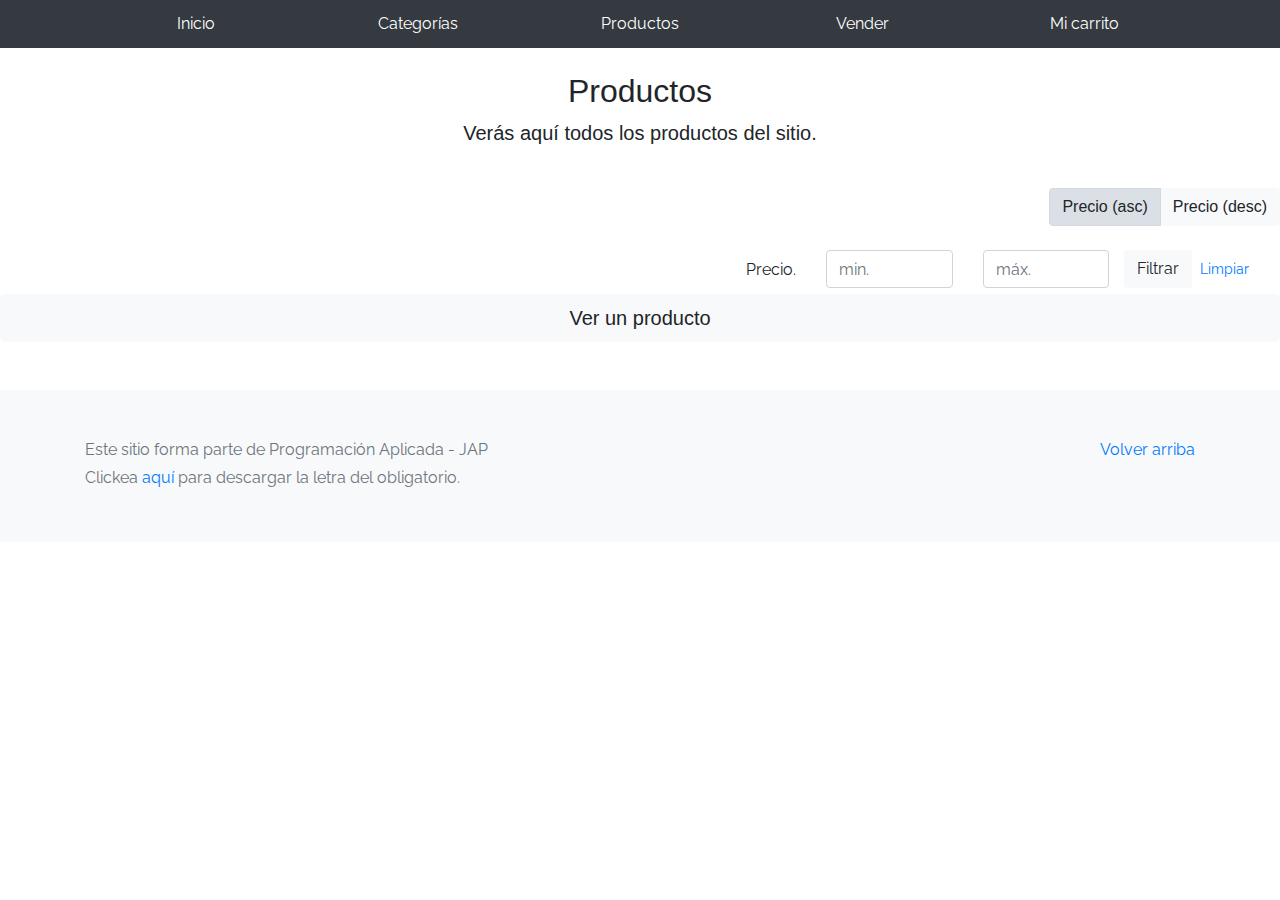
<file: e-commerce. 1entrega/products.html>
<!DOCTYPE html>

<html lang="en">
  <head>
    <meta http-equiv="Content-Type" content="text/html; charset=UTF-8">
    <meta name="viewport" content="width=device-width, initial-scale=1, shrink-to-fit=no">
    <meta name="description" content="">
    <meta name="author" content="Mark Otto, Jacob Thornton, and Bootstrap contributors">
    <title>eMercado - Todo lo que busques está aquí</title>

    <link rel="canonical" href="https://getbootstrap.com/docs/4.3/examples/album/">
    <link href="https://fonts.googleapis.com/css?family=Raleway:300,300i,400,400i,700,700i,900,900i" rel="stylesheet">

    <link href="css/bootstrap.min.css" rel="stylesheet">
    <link href="css/styles.css" rel="stylesheet">
  </head>
  <body>
      <nav class="navbar navbar-dark navbar-expand-lg site-header   sticky-top py-1 bg-dark">
          <div class="container">
              <button class="navbar-toggler" type="button" data-toggle="collapse" data-target="#navbarSupportedContent" aria-controls="navbarSupportedContent" aria-expanded="false" aria-label="Toggle navigation">
                <span class="navbar-toggler-icon"></span>
              </button>
              <div class="collapse navbar-collapse" id="navbarSupportedContent">
                <ul class="navbar-nav mr-auto mt-2 mt-lg-0">
                  <li class="nav-item">
                      <a class="nav-link" href="index.html">Inicio</a>
                  </li>
                  <li class="nav-item">
                      <a class="nav-link" href="categories.html">Categorías</a>
                  </li>
                  <li class="nav-item">
                      <a class="nav-link" href="products.html">Productos</a>
                  </li>
                  <li class="nav-item">
                      <a class="nav-link" href="sell.html">Vender</a>
                  </li>
                  <li class="nav-item">
                      <a class="nav-link" href="cart.html">Mi carrito</a>
                  </li>
                  </ul>
              </div>
          </div>
        </nav>
    <main role="main" class="pb-5">
            <div class="text-center p-4">
                <h2>Productos</h2>
                <p class="lead">Verás aquí todos los productos del sitio.</p>
            </div>
            <div class="row">
                <div class="col text-right">
                    <div class="btn-group btn-group-toggle mb-4" data-toggle="buttons">
                        <label class="btn btn-light active" id="sortAsc" >
                            <input type="radio" name="options" autocomplete="off" checked>Precio (asc)
                        </label>
                        <label class="btn btn-light" id="sortDesc" >
                            <input type="radio" name="options" autocomplete="off">Precio (desc)
                        </label>
                    </div>
                </div>
            </div><div class="row justify-content-end">
                <div class="col-md-6"></div>
                  <div class="col-md-6 col-sm-12 mb-1 container">
                    <div class="row container p-0 m-0">
                      <div class="col">
                        <p class="font-weight-normal text-right my-2">Precio.</p>
                      </div>
                      <div class="col">
                        <input class="form-control" type="number" placeholder="min." id="rangeFilterCountMin">
                      </div>
                      <div class="col">
                        <input class="form-control" type="number" placeholder="máx." id="rangeFilterCountMax">
                      </div>
                      <div class="col-3 p-0">
                        <div class="btn-group" role="group">
                          <button class="btn btn-light btn-block" id="rangeFilterCount">Filtrar</button>
                          <button class="btn btn-link btn-sm" id="clearRangeFilter">Limpiar</button>
                        </div>
                      </div>
                    </div>
                  </div>
              </div>
            <div class="row">
                <div class="list-group" id="cat-list-container">
                </div>
            </div>
        </div>
              <a type="button" class="btn btn-light btn-lg btn-block" href="product-info.html">Ver un producto</a>
            </div>
        </div>
    </main>
    <footer class="text-muted bg-light">
      <div class="container">
        <p class="float-right">
          <a href="#">Volver arriba</a>
        </p>
        <p>Este sitio forma parte de Programación Aplicada - JAP</p>
        <p>Clickea <a target="_blank" href="Letra.pdf">aquí</a> para descargar la letra del obligatorio.</p>
      </div>
    </footer>
    <div id="spinner-wrapper"><div class="lds-ring"><div></div><div></div><div></div><div></div></div></div>
    <script src="js/vendor/jquery-3.4.1.min.js"></script>
    <script src="js/vendor/bootstrap.bundle.min.js"></script>
    <script src="js/init.js"></script>
    <script src="js/products.js"></script>
  </body>
</html>
</file>
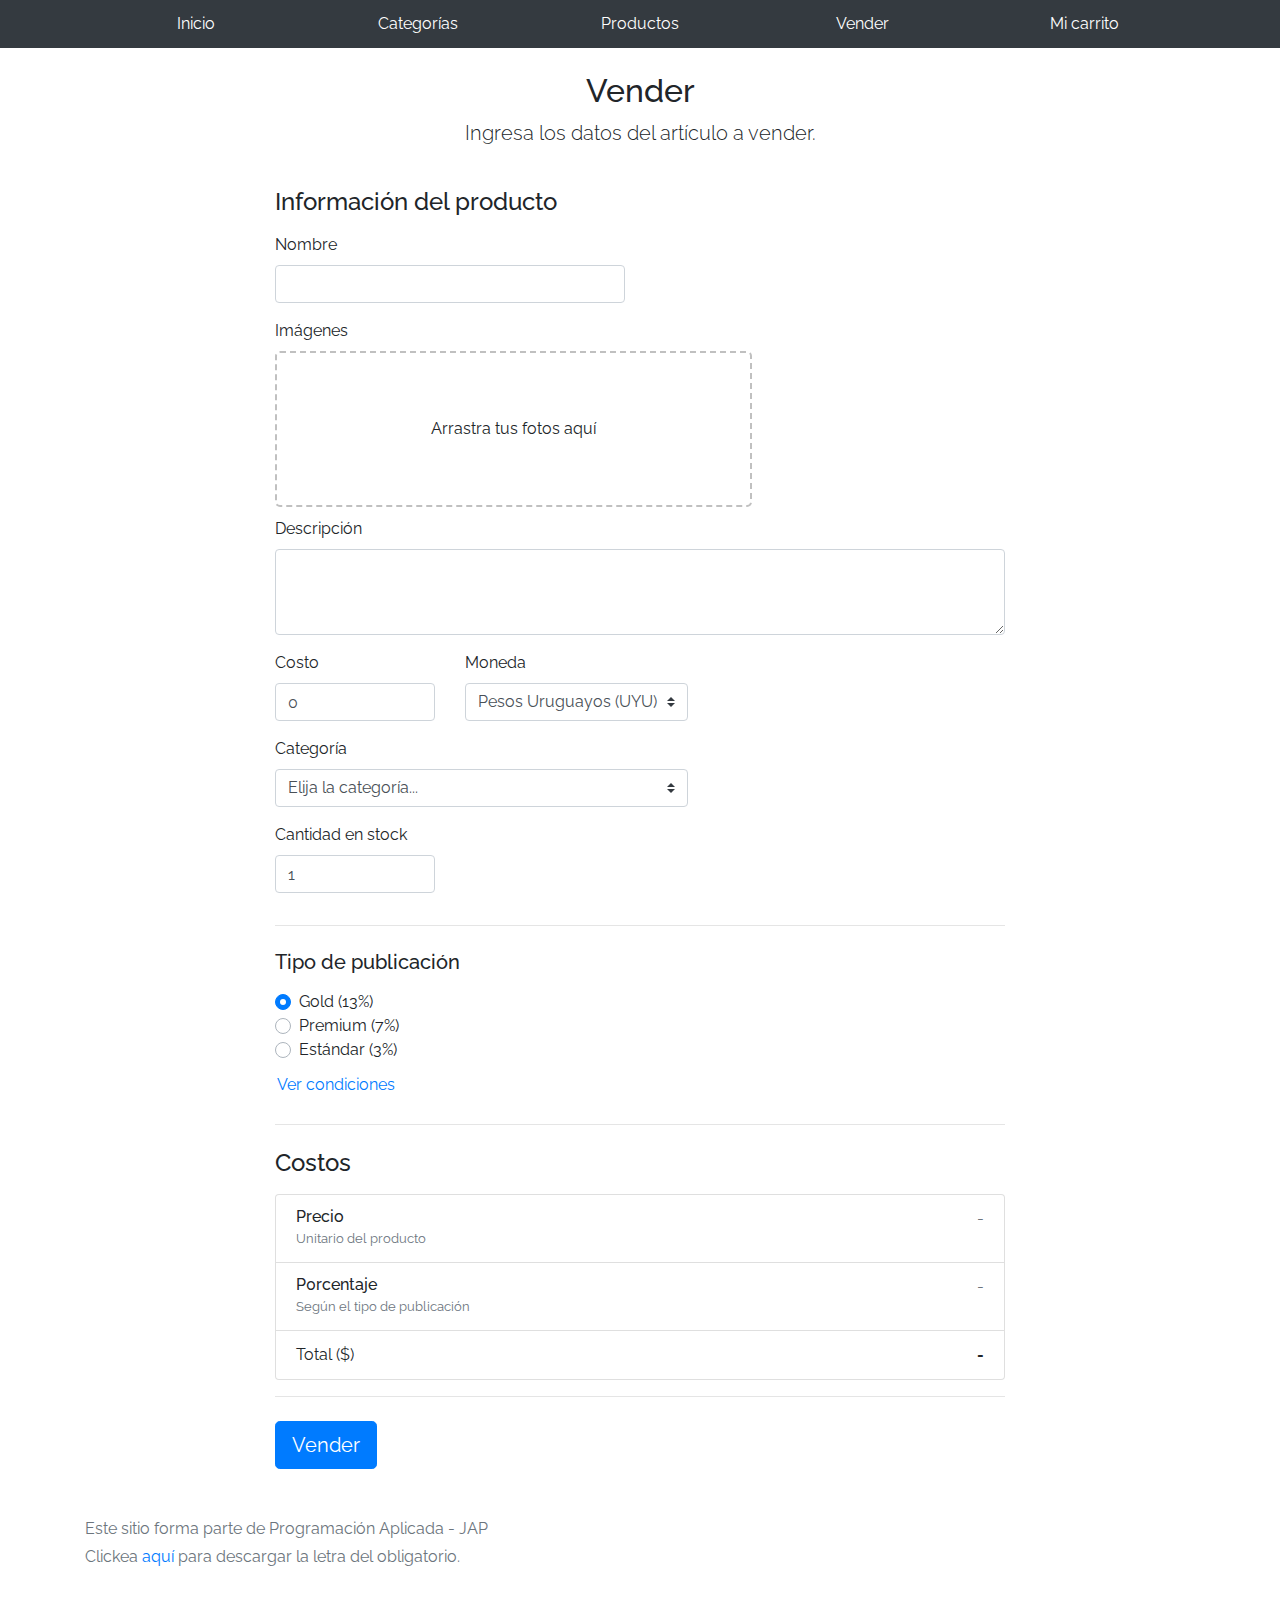
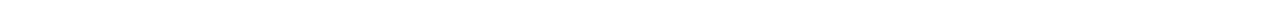
<file: e-commerce. 1entrega/sell.html>
<!DOCTYPE html>
<!-- saved from url=(0049)https://getbootstrap.com/docs/4.3/examples/album/ -->
<html lang="en"><head><meta http-equiv="Content-Type" content="text/html; charset=UTF-8">
    
    <meta name="viewport" content="width=device-width, initial-scale=1, shrink-to-fit=no">
    <meta name="description" content="">
    <meta name="author" content="Mark Otto, Jacob Thornton, and Bootstrap contributors">
    <title>eMercado - Todo lo que busques está aquí</title>

    <link rel="canonical" href="https://getbootstrap.com/docs/4.3/examples/album/">
    <link href="https://fonts.googleapis.com/css?family=Raleway:300,300i,400,400i,700,700i,900,900i" rel="stylesheet">

    <style>
      .bd-placeholder-img {
        font-size: 1.125rem;
        text-anchor: middle;
        -webkit-user-select: none;
        -moz-user-select: none;
        -ms-user-select: none;
        user-select: none;
      }

      @media (min-width: 768px) {
        .bd-placeholder-img-lg {
          font-size: 3.5rem;
        }
      }
    </style>
    <link href="css/bootstrap.min.css" rel="stylesheet">
    <link href="css/styles.css" rel="stylesheet">
    <link href="css/dropzone.css" rel="stylesheet">
  </head>
  <body>
      <nav class="navbar navbar-dark navbar-expand-lg site-header   sticky-top py-1 bg-dark">
          <div class="container">
              <button class="navbar-toggler" type="button" data-toggle="collapse" data-target="#navbarSupportedContent" aria-controls="navbarSupportedContent" aria-expanded="false" aria-label="Toggle navigation">
                <span class="navbar-toggler-icon"></span>
              </button>
              <div class="collapse navbar-collapse" id="navbarSupportedContent">
                <ul class="navbar-nav mr-auto mt-2 mt-lg-0">
                  <li class="nav-item">
                      <a class="nav-link" href="index.html">Inicio</a>
                  </li>
                  <li class="nav-item">
                      <a class="nav-link" href="categories.html">Categorías</a>
                  </li>
                  <li class="nav-item">
                      <a class="nav-link" href="products.html">Productos</a>
                  </li>
                  <li class="nav-item">
                      <a class="nav-link" href="sell.html">Vender</a>
                  </li>
                  <li class="nav-item">
                      <a class="nav-link" href="cart.html">Mi carrito</a>
                  </li>
                  </ul>
              </div>
          </div>
        </nav>
      <div class="container">
        <div class="text-center p-4">
          <h2>Vender</h2>
          <p class="lead">Ingresa los datos del artículo a vender.</p>
        </div>
        <div class="row justify-content-md-center">
          <div class="col-md-8 order-md-1">
            <h4 class="mb-3">Información del producto</h4>
            <form class="needs-validation" id="sell-info">
              <div class="row">
                <div class="col-md-6 mb-3">
                  <label for="productName">Nombre</label>
                  <input type="text" class="form-control" id="productName" placeholder="" value="" >
                  <div class="invalid-feedback">
                    Ingresa un nombre
                  </div>
                </div>
              </div>
              <div class="row">
                <div class="col-md-8 order-md-1">
                    <label for="zip">Imágenes</label>
                    <div class="needsclick dz-clickable" id="file-upload">
                      <div class="dz-message needsclick">
                        Arrastra tus fotos aquí<br>
                      </div>
                    </div>
                </div>
              </div>
              <div class="row">
                  <div class="col-md-12 mb-3">
                      <label for="productDescription">Descripción</label>
                      <textarea class="form-control" id="productDescription" rows="3"></textarea>
                  </div>
                </div>
              <div class="row">
                <div class="col-md-3 mb-3">
                  <label for="zip">Costo</label>
                  <input type="number" class="form-control" id="productCostInput" placeholder="" required="" value="0" min="0">
                  <div class="invalid-feedback">
                    El costo debe ser mayor que 0.
                  </div>
                </div>
                <div class="col-md-4 mb-3">
                    <label for="state">Moneda</label>
                    <select class="custom-select d-block w-100" id="productCurrency" required="">
                      <option selected>Pesos Uruguayos (UYU)</option>
                      <option>Dólares (USD)</option>
                    </select>
                    <div class="invalid-feedback">
                      Ingresa una categoría válida.
                    </div>
                  </div>
              </div>
              <div class="row">
                  <div class="col-md-7 mb-3">
                  <label for="state">Categoría</label>
                  <select class="custom-select d-block w-100" id="productCategory">
                    <option value="">Elija la categoría...</option>
                    <option>Autos</option>
                    <option>Juguetes</option>
                    <option>Muebles</option>
                    <option>Herramientas</option>
                    <option>Computadoras</option>
                    <option>Vestimenta</option>
                  </select>
                  <div class="invalid-feedback">
                    Por favor ingresa una categoría válida.
                  </div>
                </div>
              </div>
              <div class="row">
                  <div class="col-md-3 mb-3">
                    <label for="productCountInput">Cantidad en stock</label>
                    <input type="number" class="form-control" id="productCountInput" placeholder="" required="" value="1" min="0">
                    <div class="invalid-feedback">
                      La cantidad es requerida.
                    </div>
                  </div>
                </div>
              <hr class="mb-4">
              <h5 class="mb-3">Tipo de publicación</h5>
              <div class="d-block my-3">
                <div class="custom-control custom-radio">
                  <input id="goldradio" name="publicationType" type="radio" class="custom-control-input" checked="" required="">
                  <label class="custom-control-label" for="goldradio">Gold (13%)</label>
                </div>
                <div class="custom-control custom-radio">
                  <input id="premiumradio" name="publicationType" type="radio" class="custom-control-input" required="">
                  <label class="custom-control-label" for="premiumradio">Premium (7%)</label>
                </div>
                <div class="custom-control custom-radio">
                  <input id="standardradio" name="publicationType" type="radio" class="custom-control-input" required="">
                  <label class="custom-control-label" for="standardradio">Estándar (3%)</label>
                </div>
                <div class="row">
                  <button type="button" class="m-1 btn btn-link" data-toggle="modal" data-target="#contidionsModal">Ver condiciones</button>
                </div>
              </div>
              <hr class="mb-4">
              <h4 class="mb-3">Costos</h4>
              <ul class="list-group mb-3">
                  <li class="list-group-item d-flex justify-content-between lh-condensed">
                    <div>
                      <h6 class="my-0">Precio</h6>
                      <small class="text-muted">Unitario del producto</small>
                    </div>
                    <span class="text-muted" id="productCostText">-</span>
                  </li>
                  <li class="list-group-item d-flex justify-content-between lh-condensed">
                    <div>
                      <h6 class="my-0">P0rcentaje</h6>
                      <small class="text-muted">Según el tipo de publicación</small>
                    </div>
                    <span class="text-muted" id="comissionText">-</span>
                  </li>
                  <li class="list-group-item d-flex justify-content-between">
                    <span>Total ($)</span>
                    <strong id="totalCostText">-</strong>
                  </li>
                </ul>
              <hr class="mb-4">
              <button class="btn btn-primary btn-lg" type="submit">Vender</button>
            </form>
          </div>
        </div>
      </div>
      <footer class="text-muted">
        <div class="container">
            <p>Este sitio forma parte de Programación Aplicada - JAP</p>
            <p>Clickea <a target="_blank" href="Letra.pdf">aquí</a> para descargar la letra del obligatorio.</p>
        </div>
      </footer>

      <div class="modal fade" tabindex="-1" role="dialog" id="contidionsModal">
        <div class="modal-dialog" role="document">
          <div class="modal-content">
            <div class="modal-header">
              <h5 class="modal-title">Condiciones de publicación</h5>
              <button type="button" class="close" data-dismiss="modal" aria-label="Close">
                <span aria-hidden="true">&times;</span>
              </button>
            </div>
            <div class="modal-body">
              <div class="container">
                  <div class="row">
                      <h5 class="text-warning">Gold (13%)</h5>
                      <p class="muted text-justify">Tu producto se verá de forma promocionada en portada, además de las condiciones de Premium y Estándar.</p>
                  </div>
                  <hr>
                  <div class="row">
                      <h5 class="text-primary">Stándar (7%)</h5>
                      <p class="muted text-justify">Se mostrará el producto en los primeros lugares de resultados de búsqueda, así cómo cuando se ingrese a la categoría que pertenezca.</p>
                  </div>
                  <hr>
                  <div class="row">
                      <h5 class="text-secondary">Estándar (3%)</h5>
                      <p class="muted text-justify">El producto se listará en la categoría correspondiente, así como en los resultados de búsquedas que coincidan con las palabras claves en el nombre.</p>
                  </div>
              </div>
            </div>
            <div class="modal-footer">
              <button type="button" class="btn btn-primary" data-dismiss="modal">Cerrar</button>
            </div>
          </div>
        </div>
      </div>
      <div id="spinner-wrapper"><div class="lds-ring"><div></div><div></div><div></div><div></div></div></div>
      <script src="js/vendor/jquery-3.4.1.min.js"></script>
      <script src="js/vendor/bootstrap.bundle.min.js"></script>
      <script src="js/vendor/dropzone.js"></script>
      <script src="js/vendor/bootbox.min.js"></script>
      <script src="js/init.js"></script>
      <script src="js/sell.js"></script>
    </body>
</html>
</file>
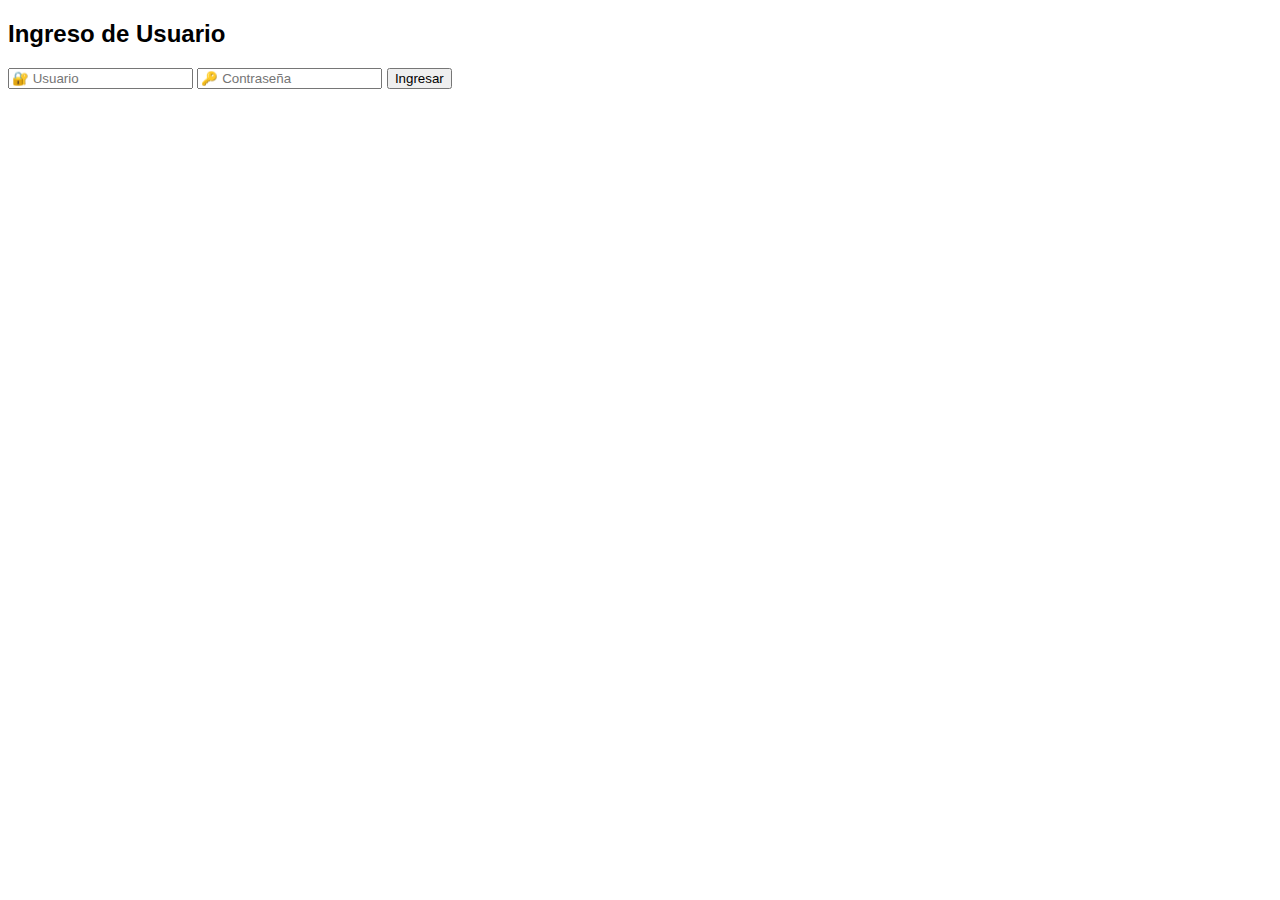
<file: e-commerce. 1entrega/Usuario.html>
<!DOCTYPE html>
<html lang="en">
    <head>
        <title>Usuario</title>
        <meta charset="UTF-8">
        <meta name="viewport" content="width=device-width, user-scalable=no, 
        initial-scale=1, maximum-scale=1, minimum-scale=1">
        <link rel="stylesheet" href="Usuario.css"> 
    </head>
    <body>
        <form action="">
            <h2>Ingreso de Usuario</h2>
            <input type="text" placeholder="&#128272; Usuario" name="usuario">
            <input type="password" placeholder="&#128273; Contraseña" name="contraseña">
            <input type="submit" value="Ingresar"> 
        </form>
    </body>
</html>
</file>
<file: css/styles.css>
.jumbotron, .card-body, .container, .site-header{
    font-family: 'Raleway', serif !important;
}

.jumbotron .display-4{
    font-weight: bold;
}

.jumbotron {
  height: 50vh;
  padding: 5em inherit;
  margin-bottom: 0;
  background-color: #53C0FB;
  background: url('../img/cover_back.png');
  background-size: cover;
  background-position: center;
  background-repeat: no-repeat;
  color: black;
  font-weight: bold;
}

@media (min-width: 768px) {
  .jumbotron {
    padding-top: 6rem;
    padding-bottom: 6rem;
  }
}

.jumbotron p:last-child {
  margin-bottom: 0;
}

.jumbotron-heading {
  font-weight: 300;
}

.jumbotron .container {
  max-width: 40rem;
  background-color: rgba(255, 255, 255, 0.5);
  border-radius: 10px;
  text-shadow: 1px 1px 2px grey;
}

.jumbotron .lead{
  font-size: 38px;
}

footer {
  padding-top: 3rem;
  padding-bottom: 3rem;
}

footer p {
  margin-bottom: .25rem;
}

.site-header a {
  color: white;
  transition: ease-in-out color .15s;
}

.dropzone{
  border: 2px dashed #0087F7;
  border-radius: 5px;
  background: white;
}

.lds-ring {
  display: inline-block;
  position: relative;
  width: 64px;
  height: 64px;
  top:50%;
  left: 50%;
}
.lds-ring div {
  box-sizing: border-box;
  display: block;
  position: absolute;
  width: 51px;
  height: 51px;
  margin: 6px;
  border: 6px solid #fff;
  border-radius: 50%;
  animation: lds-ring 1.2s cubic-bezier(0.5, 0, 0.5, 1) infinite;
  border-color: #fff transparent transparent transparent;
}
.lds-ring div:nth-child(1) {
  animation-delay: -0.45s;
}
.lds-ring div:nth-child(2) {
  animation-delay: -0.3s;
}
.lds-ring div:nth-child(3) {
  animation-delay: -0.15s;
}
@keyframes lds-ring {
  0% {
    transform: rotate(0deg);
  }
  100% {
    transform: rotate(360deg);
  }
}

#spinner-wrapper{
  position: fixed;
  background-color: rgba(0,0,0,0.5);
  width:100%;
  height: 100%;
  top:0;
  left:0;
  z-index: 1021;
  display: none;
}

a.custom-card,
a.custom-card:hover {
  color: inherit;
  text-decoration: inherit;
}

.navbar-dark .navbar-nav .nav-link{
  color: white;
}

.navbar-nav{
  width:100%;
}

@media (min-width : 992px){
  .navbar-nav .nav-item{
    width: 20%;
    text-align: center;
  }
}
</file>
<file: e-commerce. 1entrega/css/styles.css>
.jumbotron, .card-body, .container, .site-header{
    font-family: 'Raleway', serif !important;
}

.jumbotron .display-4{
    font-weight: bold;
}

.jumbotron {
  height: 50vh;
  padding: 5em inherit;
  margin-bottom: 0;
  background-color: #53C0FB;
  background: url('../img/cover_back.png');
  background-size: cover;
  background-position: center;
  background-repeat: no-repeat;
  color: black;
  font-weight: bold;
}

@media (min-width: 768px) {
  .jumbotron {
    padding-top: 6rem;
    padding-bottom: 6rem;
  }
}

.jumbotron p:last-child {
  margin-bottom: 0;
}

.jumbotron-heading {
  font-weight: 300;
}

.jumbotron .container {
  max-width: 40rem;
  background-color: rgba(255, 255, 255, 0.5);
  border-radius: 10px;
  text-shadow: 1px 1px 2px grey;
}

.jumbotron .lead{
  font-size: 38px;
}

footer {
  padding-top: 3rem;
  padding-bottom: 3rem;
}

footer p {
  margin-bottom: .25rem;
}

.site-header a {
  color: white;
  transition: ease-in-out color .15s;
}

.dropzone{
  border: 2px dashed #0087F7;
  border-radius: 5px;
  background: white;
}

.lds-ring {
  display: inline-block;
  position: relative;
  width: 64px;
  height: 64px;
  top:50%;
  left: 50%;
}
.lds-ring div {
  box-sizing: border-box;
  display: block;
  position: absolute;
  width: 51px;
  height: 51px;
  margin: 6px;
  border: 6px solid #fff;
  border-radius: 50%;
  animation: lds-ring 1.2s cubic-bezier(0.5, 0, 0.5, 1) infinite;
  border-color: #fff transparent transparent transparent;
}
.lds-ring div:nth-child(1) {
  animation-delay: -0.45s;
}
.lds-ring div:nth-child(2) {
  animation-delay: -0.3s;
}
.lds-ring div:nth-child(3) {
  animation-delay: -0.15s;
}
@keyframes lds-ring {
  0% {
    transform: rotate(0deg);
  }
  100% {
    transform: rotate(360deg);
  }
}

#spinner-wrapper{
  position: fixed;
  background-color: rgba(0,0,0,0.5);
  width:100%;
  height: 100%;
  top:0;
  left:0;
  z-index: 1021;
  display: none;
}

a.custom-card,
a.custom-card:hover {
  color: inherit;
  text-decoration: inherit;
}

.navbar-dark .navbar-nav .nav-link{
  color: white;
}

.navbar-nav{
  width:100%;
}

@media (min-width : 992px){
  .navbar-nav .nav-item{
    width: 20%;
    text-align: center;
  }
}
</file>
<file: css/dropzone.css>
/*
 * The MIT License
 * Copyright (c) 2012 Matias Meno <m@tias.me>
 */
.dropzone, .dropzone * {
  box-sizing: border-box; }

.dropzone {
  position: relative; }
  .dropzone .dz-preview {
    position: relative;
    display: inline-block;
    width: 120px;
    margin: 0.5em; }
    .dropzone .dz-preview .dz-progress {
      display: block;
      height: 15px;
      border: 1px solid #aaa; }
      .dropzone .dz-preview .dz-progress .dz-upload {
        display: block;
        height: 100%;
        width: 0;
        background: green; }
    .dropzone .dz-preview .dz-error-message {
      color: red;
      display: none; }
    .dropzone .dz-preview.dz-error .dz-error-message, .dropzone .dz-preview.dz-error .dz-error-mark {
      display: block; }
    .dropzone .dz-preview.dz-success .dz-success-mark {
      display: block; }
    .dropzone .dz-preview .dz-error-mark, .dropzone .dz-preview .dz-success-mark {
      position: absolute;
      display: none;
      left: 30px;
      top: 30px;
      width: 54px;
      height: 58px;
      left: 50%;
      margin-left: -27px; }

@-webkit-keyframes passing-through {
  0% {
    opacity: 0;
    -webkit-transform: translateY(40px);
    -moz-transform: translateY(40px);
    -ms-transform: translateY(40px);
    -o-transform: translateY(40px);
    transform: translateY(40px); }
  30%, 70% {
    opacity: 1;
    -webkit-transform: translateY(0px);
    -moz-transform: translateY(0px);
    -ms-transform: translateY(0px);
    -o-transform: translateY(0px);
    transform: translateY(0px); }
  100% {
    opacity: 0;
    -webkit-transform: translateY(-40px);
    -moz-transform: translateY(-40px);
    -ms-transform: translateY(-40px);
    -o-transform: translateY(-40px);
    transform: translateY(-40px); } }
@-moz-keyframes passing-through {
  0% {
    opacity: 0;
    -webkit-transform: translateY(40px);
    -moz-transform: translateY(40px);
    -ms-transform: translateY(40px);
    -o-transform: translateY(40px);
    transform: translateY(40px); }
  30%, 70% {
    opacity: 1;
    -webkit-transform: translateY(0px);
    -moz-transform: translateY(0px);
    -ms-transform: translateY(0px);
    -o-transform: translateY(0px);
    transform: translateY(0px); }
  100% {
    opacity: 0;
    -webkit-transform: translateY(-40px);
    -moz-transform: translateY(-40px);
    -ms-transform: translateY(-40px);
    -o-transform: translateY(-40px);
    transform: translateY(-40px); } }
@keyframes passing-through {
  0% {
    opacity: 0;
    -webkit-transform: translateY(40px);
    -moz-transform: translateY(40px);
    -ms-transform: translateY(40px);
    -o-transform: translateY(40px);
    transform: translateY(40px); }
  30%, 70% {
    opacity: 1;
    -webkit-transform: translateY(0px);
    -moz-transform: translateY(0px);
    -ms-transform: translateY(0px);
    -o-transform: translateY(0px);
    transform: translateY(0px); }
  100% {
    opacity: 0;
    -webkit-transform: translateY(-40px);
    -moz-transform: translateY(-40px);
    -ms-transform: translateY(-40px);
    -o-transform: translateY(-40px);
    transform: translateY(-40px); } }
@-webkit-keyframes slide-in {
  0% {
    opacity: 0;
    -webkit-transform: translateY(40px);
    -moz-transform: translateY(40px);
    -ms-transform: translateY(40px);
    -o-transform: translateY(40px);
    transform: translateY(40px); }
  30% {
    opacity: 1;
    -webkit-transform: translateY(0px);
    -moz-transform: translateY(0px);
    -ms-transform: translateY(0px);
    -o-transform: translateY(0px);
    transform: translateY(0px); } }
@-moz-keyframes slide-in {
  0% {
    opacity: 0;
    -webkit-transform: translateY(40px);
    -moz-transform: translateY(40px);
    -ms-transform: translateY(40px);
    -o-transform: translateY(40px);
    transform: translateY(40px); }
  30% {
    opacity: 1;
    -webkit-transform: translateY(0px);
    -moz-transform: translateY(0px);
    -ms-transform: translateY(0px);
    -o-transform: translateY(0px);
    transform: translateY(0px); } }
@keyframes slide-in {
  0% {
    opacity: 0;
    -webkit-transform: translateY(40px);
    -moz-transform: translateY(40px);
    -ms-transform: translateY(40px);
    -o-transform: translateY(40px);
    transform: translateY(40px); }
  30% {
    opacity: 1;
    -webkit-transform: translateY(0px);
    -moz-transform: translateY(0px);
    -ms-transform: translateY(0px);
    -o-transform: translateY(0px);
    transform: translateY(0px); } }
@-webkit-keyframes pulse {
  0% {
    -webkit-transform: scale(1);
    -moz-transform: scale(1);
    -ms-transform: scale(1);
    -o-transform: scale(1);
    transform: scale(1); }
  10% {
    -webkit-transform: scale(1.1);
    -moz-transform: scale(1.1);
    -ms-transform: scale(1.1);
    -o-transform: scale(1.1);
    transform: scale(1.1); }
  20% {
    -webkit-transform: scale(1);
    -moz-transform: scale(1);
    -ms-transform: scale(1);
    -o-transform: scale(1);
    transform: scale(1); } }
@-moz-keyframes pulse {
  0% {
    -webkit-transform: scale(1);
    -moz-transform: scale(1);
    -ms-transform: scale(1);
    -o-transform: scale(1);
    transform: scale(1); }
  10% {
    -webkit-transform: scale(1.1);
    -moz-transform: scale(1.1);
    -ms-transform: scale(1.1);
    -o-transform: scale(1.1);
    transform: scale(1.1); }
  20% {
    -webkit-transform: scale(1);
    -moz-transform: scale(1);
    -ms-transform: scale(1);
    -o-transform: scale(1);
    transform: scale(1); } }
@keyframes pulse {
  0% {
    -webkit-transform: scale(1);
    -moz-transform: scale(1);
    -ms-transform: scale(1);
    -o-transform: scale(1);
    transform: scale(1); }
  10% {
    -webkit-transform: scale(1.1);
    -moz-transform: scale(1.1);
    -ms-transform: scale(1.1);
    -o-transform: scale(1.1);
    transform: scale(1.1); }
  20% {
    -webkit-transform: scale(1);
    -moz-transform: scale(1);
    -ms-transform: scale(1);
    -o-transform: scale(1);
    transform: scale(1); } }
#file-upload, #file-upload * {
  box-sizing: border-box; }

#file-upload {
  min-height: 150px;
  border: 2px dashed silver;
  border-radius: 5px;
  background: white;
margin-bottom: 10px;}
  #file-upload.dz-clickable {
    cursor: pointer; }
    #file-upload.dz-clickable * {
      cursor: default; }
    #file-upload.dz-clickable .dz-message, #file-upload.dz-clickable .dz-message * {
      cursor: pointer; }
  #file-upload.dz-started .dz-message {
    display: none; }
  #file-upload.dz-drag-hover {
    border-style: solid; }
    #file-upload.dz-drag-hover .dz-message {
      opacity: 0.5; }
  #file-upload .dz-message {
    text-align: center;
    margin: 4em 0; }
  #file-upload .dz-preview {
    position: relative;
    display: inline-block;
    vertical-align: top;
    margin: 16px;
    min-height: 100px; }
    #file-upload .dz-preview:hover {
      z-index: 1000; }
      #file-upload .dz-preview:hover .dz-details {
        opacity: 1; }
    #file-upload .dz-preview.dz-file-preview .dz-image {
      border-radius: 20px;
      background: #999;
      background: linear-gradient(to bottom, #eee, #ddd); }
    #file-upload .dz-preview.dz-file-preview .dz-details {
      opacity: 1; }
    #file-upload .dz-preview.dz-image-preview {
      background: white; }
      #file-upload .dz-preview.dz-image-preview .dz-details {
        -webkit-transition: opacity 0.2s linear;
        -moz-transition: opacity 0.2s linear;
        -ms-transition: opacity 0.2s linear;
        -o-transition: opacity 0.2s linear;
        transition: opacity 0.2s linear; }
    #file-upload .dz-preview .dz-remove {
      font-size: 14px;
      text-align: center;
      display: block;
      cursor: pointer;
      border: none; }
      #file-upload .dz-preview .dz-remove:hover {
        text-decoration: underline; }
    #file-upload .dz-preview:hover .dz-details {
      opacity: 1; }
    #file-upload .dz-preview .dz-details {
      z-index: 20;
      position: absolute;
      top: 0;
      left: 0;
      opacity: 0;
      font-size: 13px;
      min-width: 100%;
      max-width: 100%;
      padding: 2em 1em;
      text-align: center;
      color: rgba(0, 0, 0, 0.9);
      line-height: 150%; }
      #file-upload .dz-preview .dz-details .dz-size {
        margin-bottom: 1em;
        font-size: 16px; }
      #file-upload .dz-preview .dz-details .dz-filename {
        white-space: nowrap; }
        #file-upload .dz-preview .dz-details .dz-filename:hover span {
          border: 1px solid rgba(200, 200, 200, 0.8);
          background-color: rgba(255, 255, 255, 0.8); }
        #file-upload .dz-preview .dz-details .dz-filename:not(:hover) {
          overflow: hidden;
          text-overflow: ellipsis; }
          #file-upload .dz-preview .dz-details .dz-filename:not(:hover) span {
            border: 1px solid transparent; }
      #file-upload .dz-preview .dz-details .dz-filename span, #file-upload .dz-preview .dz-details .dz-size span {
        background-color: rgba(255, 255, 255, 0.4);
        padding: 0 0.4em;
        border-radius: 3px; }
    #file-upload .dz-preview:hover .dz-image img {
      -webkit-transform: scale(1.05, 1.05);
      -moz-transform: scale(1.05, 1.05);
      -ms-transform: scale(1.05, 1.05);
      -o-transform: scale(1.05, 1.05);
      transform: scale(1.05, 1.05);
      -webkit-filter: blur(8px);
      filter: blur(8px); }
    #file-upload .dz-preview .dz-image {
      border-radius: 20px;
      overflow: hidden;
      width: 120px;
      height: 120px;
      position: relative;
      display: block;
      z-index: 10; }
      #file-upload .dz-preview .dz-image img {
        display: block; }
    #file-upload .dz-preview.dz-success .dz-success-mark {
      -webkit-animation: passing-through 3s cubic-bezier(0.77, 0, 0.175, 1);
      -moz-animation: passing-through 3s cubic-bezier(0.77, 0, 0.175, 1);
      -ms-animation: passing-through 3s cubic-bezier(0.77, 0, 0.175, 1);
      -o-animation: passing-through 3s cubic-bezier(0.77, 0, 0.175, 1);
      animation: passing-through 3s cubic-bezier(0.77, 0, 0.175, 1); }
    #file-upload .dz-preview.dz-error .dz-error-mark {
      opacity: 1;
      -webkit-animation: slide-in 3s cubic-bezier(0.77, 0, 0.175, 1);
      -moz-animation: slide-in 3s cubic-bezier(0.77, 0, 0.175, 1);
      -ms-animation: slide-in 3s cubic-bezier(0.77, 0, 0.175, 1);
      -o-animation: slide-in 3s cubic-bezier(0.77, 0, 0.175, 1);
      animation: slide-in 3s cubic-bezier(0.77, 0, 0.175, 1); }
    #file-upload .dz-preview .dz-success-mark, #file-upload .dz-preview .dz-error-mark {
      pointer-events: none;
      opacity: 0;
      z-index: 500;
      position: absolute;
      display: block;
      top: 50%;
      left: 50%;
      margin-left: -27px;
      margin-top: -27px; }
      #file-upload .dz-preview .dz-success-mark svg, #file-upload .dz-preview .dz-error-mark svg {
        display: block;
        width: 54px;
        height: 54px; }
    #file-upload .dz-preview.dz-processing .dz-progress {
      opacity: 1;
      -webkit-transition: all 0.2s linear;
      -moz-transition: all 0.2s linear;
      -ms-transition: all 0.2s linear;
      -o-transition: all 0.2s linear;
      transition: all 0.2s linear; }
    #file-upload .dz-preview.dz-complete .dz-progress {
      opacity: 0;
      -webkit-transition: opacity 0.4s ease-in;
      -moz-transition: opacity 0.4s ease-in;
      -ms-transition: opacity 0.4s ease-in;
      -o-transition: opacity 0.4s ease-in;
      transition: opacity 0.4s ease-in; }
    #file-upload .dz-preview:not(.dz-processing) .dz-progress {
      -webkit-animation: pulse 6s ease infinite;
      -moz-animation: pulse 6s ease infinite;
      -ms-animation: pulse 6s ease infinite;
      -o-animation: pulse 6s ease infinite;
      animation: pulse 6s ease infinite; }
    #file-upload .dz-preview .dz-progress {
      opacity: 1;
      z-index: 1000;
      pointer-events: none;
      position: absolute;
      height: 16px;
      left: 50%;
      top: 50%;
      margin-top: -8px;
      width: 80px;
      margin-left: -40px;
      background: rgba(255, 255, 255, 0.9);
      -webkit-transform: scale(1);
      border-radius: 8px;
      overflow: hidden; }
      #file-upload .dz-preview .dz-progress .dz-upload {
        background: #333;
        background: linear-gradient(to bottom, #666, #444);
        position: absolute;
        top: 0;
        left: 0;
        bottom: 0;
        width: 0;
        -webkit-transition: width 300ms ease-in-out;
        -moz-transition: width 300ms ease-in-out;
        -ms-transition: width 300ms ease-in-out;
        -o-transition: width 300ms ease-in-out;
        transition: width 300ms ease-in-out; }
    #file-upload .dz-preview.dz-error .dz-error-message {
      display: block; }
    #file-upload .dz-preview.dz-error:hover .dz-error-message {
      opacity: 1;
      pointer-events: auto; }
    #file-upload .dz-preview .dz-error-message {
      pointer-events: none;
      z-index: 1000;
      position: absolute;
      display: block;
      display: none;
      opacity: 0;
      -webkit-transition: opacity 0.3s ease;
      -moz-transition: opacity 0.3s ease;
      -ms-transition: opacity 0.3s ease;
      -o-transition: opacity 0.3s ease;
      transition: opacity 0.3s ease;
      border-radius: 8px;
      font-size: 13px;
      top: 130px;
      left: -10px;
      width: 140px;
      background: #be2626;
      background: linear-gradient(to bottom, #be2626, #a92222);
      padding: 0.5em 1.2em;
      color: white; }
      #file-upload .dz-preview .dz-error-message:after {
        content: '';
        position: absolute;
        top: -6px;
        left: 64px;
        width: 0;
        height: 0;
        border-left: 6px solid transparent;
        border-right: 6px solid transparent;
        border-bottom: 6px solid #be2626; }

#file-upload .dz-preview.dz-error .dz-error-message, #file-upload .dz-preview.dz-error .dz-error-mark{
  display: none;
}
</file>
<file: e-commerce. 1entrega/css/dropzone.css>
/*
 * The MIT License
 * Copyright (c) 2012 Matias Meno <m@tias.me>
 */
.dropzone, .dropzone * {
  box-sizing: border-box; }

.dropzone {
  position: relative; }
  .dropzone .dz-preview {
    position: relative;
    display: inline-block;
    width: 120px;
    margin: 0.5em; }
    .dropzone .dz-preview .dz-progress {
      display: block;
      height: 15px;
      border: 1px solid #aaa; }
      .dropzone .dz-preview .dz-progress .dz-upload {
        display: block;
        height: 100%;
        width: 0;
        background: green; }
    .dropzone .dz-preview .dz-error-message {
      color: red;
      display: none; }
    .dropzone .dz-preview.dz-error .dz-error-message, .dropzone .dz-preview.dz-error .dz-error-mark {
      display: block; }
    .dropzone .dz-preview.dz-success .dz-success-mark {
      display: block; }
    .dropzone .dz-preview .dz-error-mark, .dropzone .dz-preview .dz-success-mark {
      position: absolute;
      display: none;
      left: 30px;
      top: 30px;
      width: 54px;
      height: 58px;
      left: 50%;
      margin-left: -27px; }

@-webkit-keyframes passing-through {
  0% {
    opacity: 0;
    -webkit-transform: translateY(40px);
    -moz-transform: translateY(40px);
    -ms-transform: translateY(40px);
    -o-transform: translateY(40px);
    transform: translateY(40px); }
  30%, 70% {
    opacity: 1;
    -webkit-transform: translateY(0px);
    -moz-transform: translateY(0px);
    -ms-transform: translateY(0px);
    -o-transform: translateY(0px);
    transform: translateY(0px); }
  100% {
    opacity: 0;
    -webkit-transform: translateY(-40px);
    -moz-transform: translateY(-40px);
    -ms-transform: translateY(-40px);
    -o-transform: translateY(-40px);
    transform: translateY(-40px); } }
@-moz-keyframes passing-through {
  0% {
    opacity: 0;
    -webkit-transform: translateY(40px);
    -moz-transform: translateY(40px);
    -ms-transform: translateY(40px);
    -o-transform: translateY(40px);
    transform: translateY(40px); }
  30%, 70% {
    opacity: 1;
    -webkit-transform: translateY(0px);
    -moz-transform: translateY(0px);
    -ms-transform: translateY(0px);
    -o-transform: translateY(0px);
    transform: translateY(0px); }
  100% {
    opacity: 0;
    -webkit-transform: translateY(-40px);
    -moz-transform: translateY(-40px);
    -ms-transform: translateY(-40px);
    -o-transform: translateY(-40px);
    transform: translateY(-40px); } }
@keyframes passing-through {
  0% {
    opacity: 0;
    -webkit-transform: translateY(40px);
    -moz-transform: translateY(40px);
    -ms-transform: translateY(40px);
    -o-transform: translateY(40px);
    transform: translateY(40px); }
  30%, 70% {
    opacity: 1;
    -webkit-transform: translateY(0px);
    -moz-transform: translateY(0px);
    -ms-transform: translateY(0px);
    -o-transform: translateY(0px);
    transform: translateY(0px); }
  100% {
    opacity: 0;
    -webkit-transform: translateY(-40px);
    -moz-transform: translateY(-40px);
    -ms-transform: translateY(-40px);
    -o-transform: translateY(-40px);
    transform: translateY(-40px); } }
@-webkit-keyframes slide-in {
  0% {
    opacity: 0;
    -webkit-transform: translateY(40px);
    -moz-transform: translateY(40px);
    -ms-transform: translateY(40px);
    -o-transform: translateY(40px);
    transform: translateY(40px); }
  30% {
    opacity: 1;
    -webkit-transform: translateY(0px);
    -moz-transform: translateY(0px);
    -ms-transform: translateY(0px);
    -o-transform: translateY(0px);
    transform: translateY(0px); } }
@-moz-keyframes slide-in {
  0% {
    opacity: 0;
    -webkit-transform: translateY(40px);
    -moz-transform: translateY(40px);
    -ms-transform: translateY(40px);
    -o-transform: translateY(40px);
    transform: translateY(40px); }
  30% {
    opacity: 1;
    -webkit-transform: translateY(0px);
    -moz-transform: translateY(0px);
    -ms-transform: translateY(0px);
    -o-transform: translateY(0px);
    transform: translateY(0px); } }
@keyframes slide-in {
  0% {
    opacity: 0;
    -webkit-transform: translateY(40px);
    -moz-transform: translateY(40px);
    -ms-transform: translateY(40px);
    -o-transform: translateY(40px);
    transform: translateY(40px); }
  30% {
    opacity: 1;
    -webkit-transform: translateY(0px);
    -moz-transform: translateY(0px);
    -ms-transform: translateY(0px);
    -o-transform: translateY(0px);
    transform: translateY(0px); } }
@-webkit-keyframes pulse {
  0% {
    -webkit-transform: scale(1);
    -moz-transform: scale(1);
    -ms-transform: scale(1);
    -o-transform: scale(1);
    transform: scale(1); }
  10% {
    -webkit-transform: scale(1.1);
    -moz-transform: scale(1.1);
    -ms-transform: scale(1.1);
    -o-transform: scale(1.1);
    transform: scale(1.1); }
  20% {
    -webkit-transform: scale(1);
    -moz-transform: scale(1);
    -ms-transform: scale(1);
    -o-transform: scale(1);
    transform: scale(1); } }
@-moz-keyframes pulse {
  0% {
    -webkit-transform: scale(1);
    -moz-transform: scale(1);
    -ms-transform: scale(1);
    -o-transform: scale(1);
    transform: scale(1); }
  10% {
    -webkit-transform: scale(1.1);
    -moz-transform: scale(1.1);
    -ms-transform: scale(1.1);
    -o-transform: scale(1.1);
    transform: scale(1.1); }
  20% {
    -webkit-transform: scale(1);
    -moz-transform: scale(1);
    -ms-transform: scale(1);
    -o-transform: scale(1);
    transform: scale(1); } }
@keyframes pulse {
  0% {
    -webkit-transform: scale(1);
    -moz-transform: scale(1);
    -ms-transform: scale(1);
    -o-transform: scale(1);
    transform: scale(1); }
  10% {
    -webkit-transform: scale(1.1);
    -moz-transform: scale(1.1);
    -ms-transform: scale(1.1);
    -o-transform: scale(1.1);
    transform: scale(1.1); }
  20% {
    -webkit-transform: scale(1);
    -moz-transform: scale(1);
    -ms-transform: scale(1);
    -o-transform: scale(1);
    transform: scale(1); } }
#file-upload, #file-upload * {
  box-sizing: border-box; }

#file-upload {
  min-height: 150px;
  border: 2px dashed silver;
  border-radius: 5px;
  background: white;
margin-bottom: 10px;}
  #file-upload.dz-clickable {
    cursor: pointer; }
    #file-upload.dz-clickable * {
      cursor: default; }
    #file-upload.dz-clickable .dz-message, #file-upload.dz-clickable .dz-message * {
      cursor: pointer; }
  #file-upload.dz-started .dz-message {
    display: none; }
  #file-upload.dz-drag-hover {
    border-style: solid; }
    #file-upload.dz-drag-hover .dz-message {
      opacity: 0.5; }
  #file-upload .dz-message {
    text-align: center;
    margin: 4em 0; }
  #file-upload .dz-preview {
    position: relative;
    display: inline-block;
    vertical-align: top;
    margin: 16px;
    min-height: 100px; }
    #file-upload .dz-preview:hover {
      z-index: 1000; }
      #file-upload .dz-preview:hover .dz-details {
        opacity: 1; }
    #file-upload .dz-preview.dz-file-preview .dz-image {
      border-radius: 20px;
      background: #999;
      background: linear-gradient(to bottom, #eee, #ddd); }
    #file-upload .dz-preview.dz-file-preview .dz-details {
      opacity: 1; }
    #file-upload .dz-preview.dz-image-preview {
      background: white; }
      #file-upload .dz-preview.dz-image-preview .dz-details {
        -webkit-transition: opacity 0.2s linear;
        -moz-transition: opacity 0.2s linear;
        -ms-transition: opacity 0.2s linear;
        -o-transition: opacity 0.2s linear;
        transition: opacity 0.2s linear; }
    #file-upload .dz-preview .dz-remove {
      font-size: 14px;
      text-align: center;
      display: block;
      cursor: pointer;
      border: none; }
      #file-upload .dz-preview .dz-remove:hover {
        text-decoration: underline; }
    #file-upload .dz-preview:hover .dz-details {
      opacity: 1; }
    #file-upload .dz-preview .dz-details {
      z-index: 20;
      position: absolute;
      top: 0;
      left: 0;
      opacity: 0;
      font-size: 13px;
      min-width: 100%;
      max-width: 100%;
      padding: 2em 1em;
      text-align: center;
      color: rgba(0, 0, 0, 0.9);
      line-height: 150%; }
      #file-upload .dz-preview .dz-details .dz-size {
        margin-bottom: 1em;
        font-size: 16px; }
      #file-upload .dz-preview .dz-details .dz-filename {
        white-space: nowrap; }
        #file-upload .dz-preview .dz-details .dz-filename:hover span {
          border: 1px solid rgba(200, 200, 200, 0.8);
          background-color: rgba(255, 255, 255, 0.8); }
        #file-upload .dz-preview .dz-details .dz-filename:not(:hover) {
          overflow: hidden;
          text-overflow: ellipsis; }
          #file-upload .dz-preview .dz-details .dz-filename:not(:hover) span {
            border: 1px solid transparent; }
      #file-upload .dz-preview .dz-details .dz-filename span, #file-upload .dz-preview .dz-details .dz-size span {
        background-color: rgba(255, 255, 255, 0.4);
        padding: 0 0.4em;
        border-radius: 3px; }
    #file-upload .dz-preview:hover .dz-image img {
      -webkit-transform: scale(1.05, 1.05);
      -moz-transform: scale(1.05, 1.05);
      -ms-transform: scale(1.05, 1.05);
      -o-transform: scale(1.05, 1.05);
      transform: scale(1.05, 1.05);
      -webkit-filter: blur(8px);
      filter: blur(8px); }
    #file-upload .dz-preview .dz-image {
      border-radius: 20px;
      overflow: hidden;
      width: 120px;
      height: 120px;
      position: relative;
      display: block;
      z-index: 10; }
      #file-upload .dz-preview .dz-image img {
        display: block; }
    #file-upload .dz-preview.dz-success .dz-success-mark {
      -webkit-animation: passing-through 3s cubic-bezier(0.77, 0, 0.175, 1);
      -moz-animation: passing-through 3s cubic-bezier(0.77, 0, 0.175, 1);
      -ms-animation: passing-through 3s cubic-bezier(0.77, 0, 0.175, 1);
      -o-animation: passing-through 3s cubic-bezier(0.77, 0, 0.175, 1);
      animation: passing-through 3s cubic-bezier(0.77, 0, 0.175, 1); }
    #file-upload .dz-preview.dz-error .dz-error-mark {
      opacity: 1;
      -webkit-animation: slide-in 3s cubic-bezier(0.77, 0, 0.175, 1);
      -moz-animation: slide-in 3s cubic-bezier(0.77, 0, 0.175, 1);
      -ms-animation: slide-in 3s cubic-bezier(0.77, 0, 0.175, 1);
      -o-animation: slide-in 3s cubic-bezier(0.77, 0, 0.175, 1);
      animation: slide-in 3s cubic-bezier(0.77, 0, 0.175, 1); }
    #file-upload .dz-preview .dz-success-mark, #file-upload .dz-preview .dz-error-mark {
      pointer-events: none;
      opacity: 0;
      z-index: 500;
      position: absolute;
      display: block;
      top: 50%;
      left: 50%;
      margin-left: -27px;
      margin-top: -27px; }
      #file-upload .dz-preview .dz-success-mark svg, #file-upload .dz-preview .dz-error-mark svg {
        display: block;
        width: 54px;
        height: 54px; }
    #file-upload .dz-preview.dz-processing .dz-progress {
      opacity: 1;
      -webkit-transition: all 0.2s linear;
      -moz-transition: all 0.2s linear;
      -ms-transition: all 0.2s linear;
      -o-transition: all 0.2s linear;
      transition: all 0.2s linear; }
    #file-upload .dz-preview.dz-complete .dz-progress {
      opacity: 0;
      -webkit-transition: opacity 0.4s ease-in;
      -moz-transition: opacity 0.4s ease-in;
      -ms-transition: opacity 0.4s ease-in;
      -o-transition: opacity 0.4s ease-in;
      transition: opacity 0.4s ease-in; }
    #file-upload .dz-preview:not(.dz-processing) .dz-progress {
      -webkit-animation: pulse 6s ease infinite;
      -moz-animation: pulse 6s ease infinite;
      -ms-animation: pulse 6s ease infinite;
      -o-animation: pulse 6s ease infinite;
      animation: pulse 6s ease infinite; }
    #file-upload .dz-preview .dz-progress {
      opacity: 1;
      z-index: 1000;
      pointer-events: none;
      position: absolute;
      height: 16px;
      left: 50%;
      top: 50%;
      margin-top: -8px;
      width: 80px;
      margin-left: -40px;
      background: rgba(255, 255, 255, 0.9);
      -webkit-transform: scale(1);
      border-radius: 8px;
      overflow: hidden; }
      #file-upload .dz-preview .dz-progress .dz-upload {
        background: #333;
        background: linear-gradient(to bottom, #666, #444);
        position: absolute;
        top: 0;
        left: 0;
        bottom: 0;
        width: 0;
        -webkit-transition: width 300ms ease-in-out;
        -moz-transition: width 300ms ease-in-out;
        -ms-transition: width 300ms ease-in-out;
        -o-transition: width 300ms ease-in-out;
        transition: width 300ms ease-in-out; }
    #file-upload .dz-preview.dz-error .dz-error-message {
      display: block; }
    #file-upload .dz-preview.dz-error:hover .dz-error-message {
      opacity: 1;
      pointer-events: auto; }
    #file-upload .dz-preview .dz-error-message {
      pointer-events: none;
      z-index: 1000;
      position: absolute;
      display: block;
      display: none;
      opacity: 0;
      -webkit-transition: opacity 0.3s ease;
      -moz-transition: opacity 0.3s ease;
      -ms-transition: opacity 0.3s ease;
      -o-transition: opacity 0.3s ease;
      transition: opacity 0.3s ease;
      border-radius: 8px;
      font-size: 13px;
      top: 130px;
      left: -10px;
      width: 140px;
      background: #be2626;
      background: linear-gradient(to bottom, #be2626, #a92222);
      padding: 0.5em 1.2em;
      color: white; }
      #file-upload .dz-preview .dz-error-message:after {
        content: '';
        position: absolute;
        top: -6px;
        left: 64px;
        width: 0;
        height: 0;
        border-left: 6px solid transparent;
        border-right: 6px solid transparent;
        border-bottom: 6px solid #be2626; }

#file-upload .dz-preview.dz-error .dz-error-message, #file-upload .dz-preview.dz-error .dz-error-mark{
  display: none;
}
</file>
<file: e-commerce. 1entrega/Usuario.css>
body {
    font-family: sans-serif;
    
}
</file>
